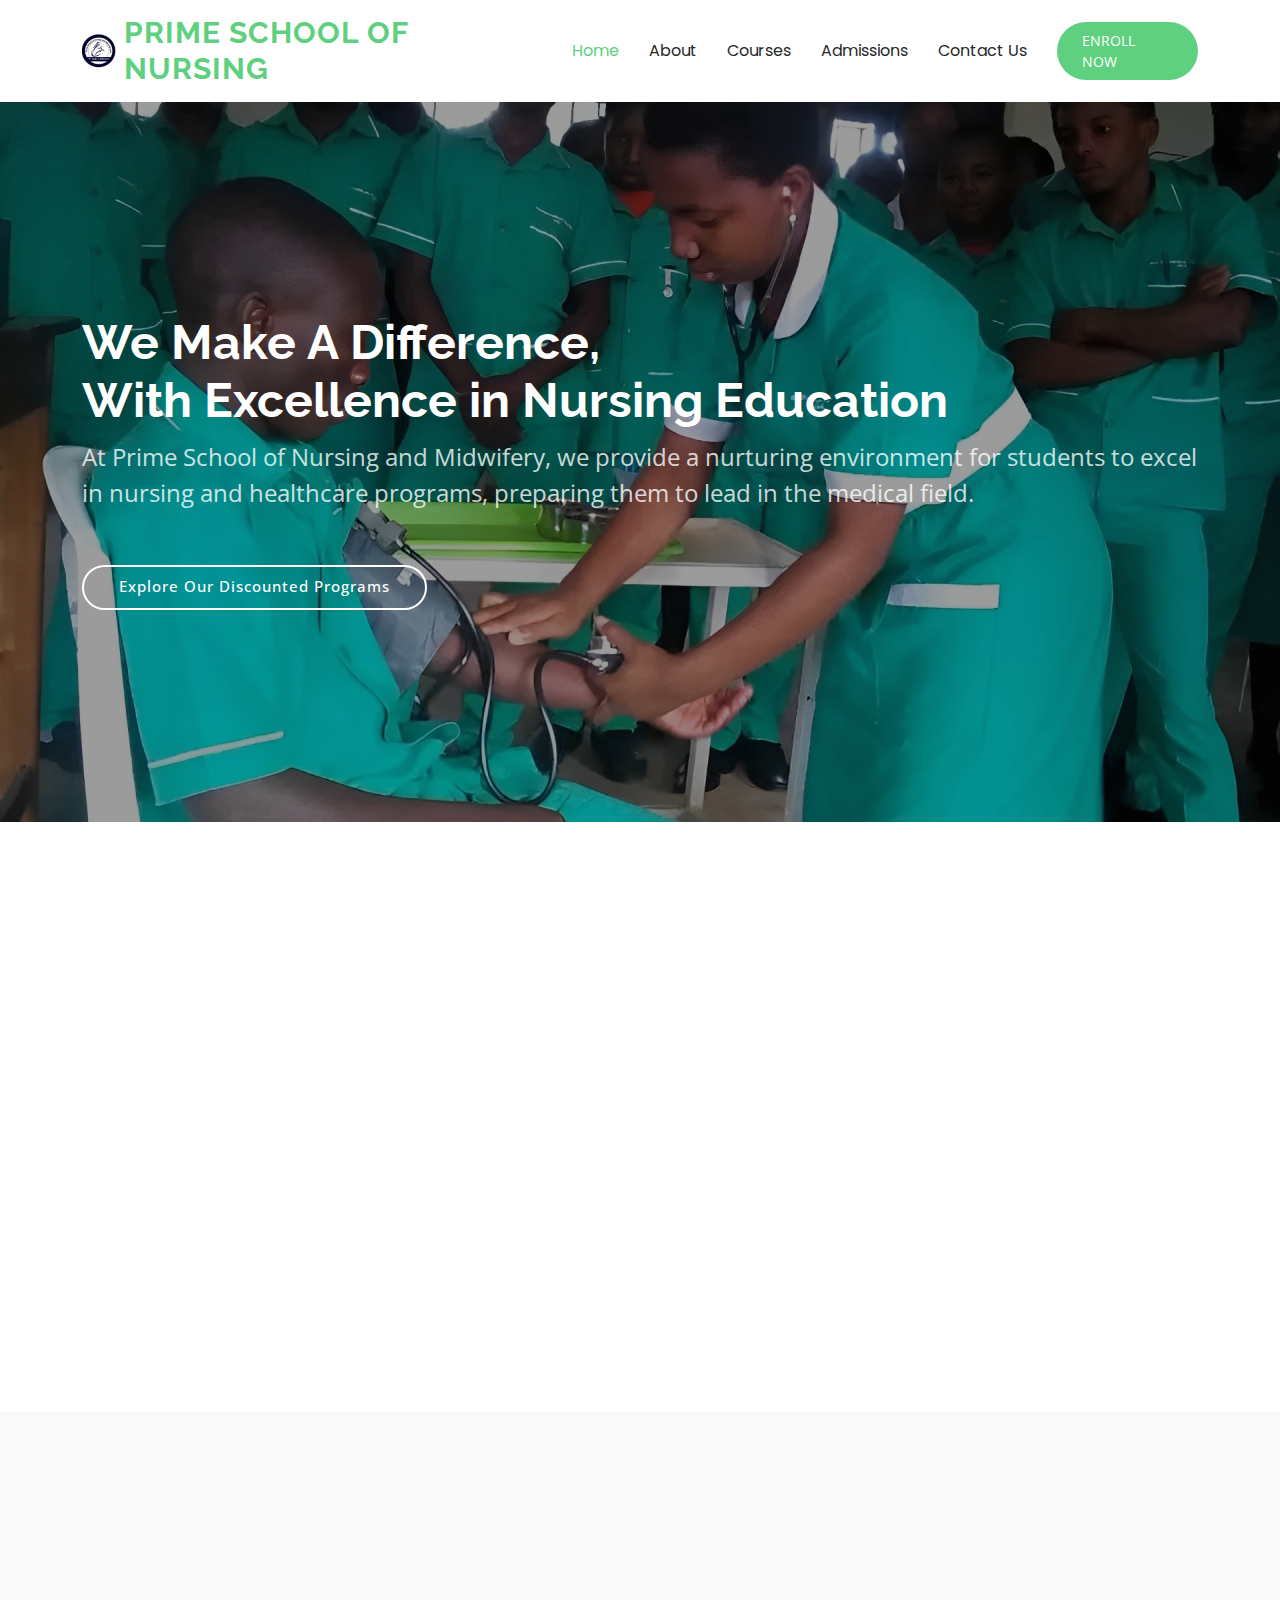
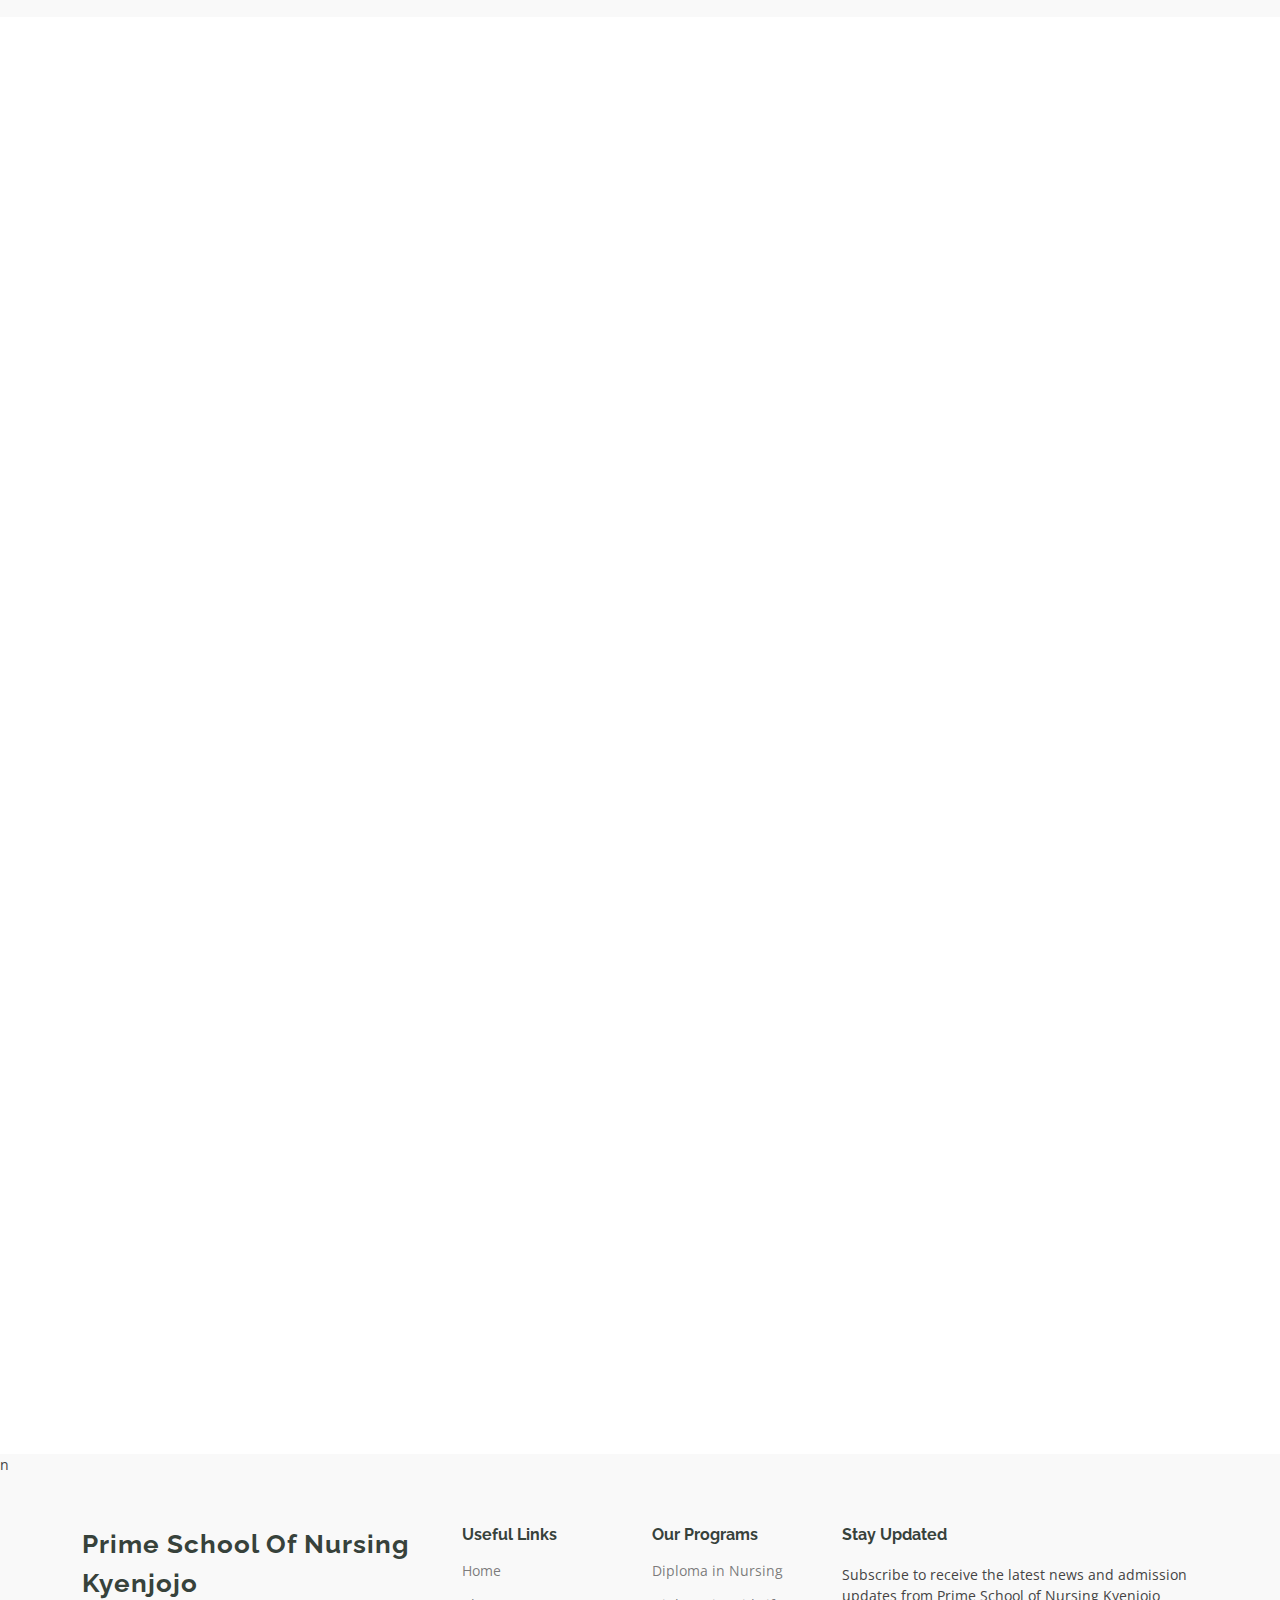
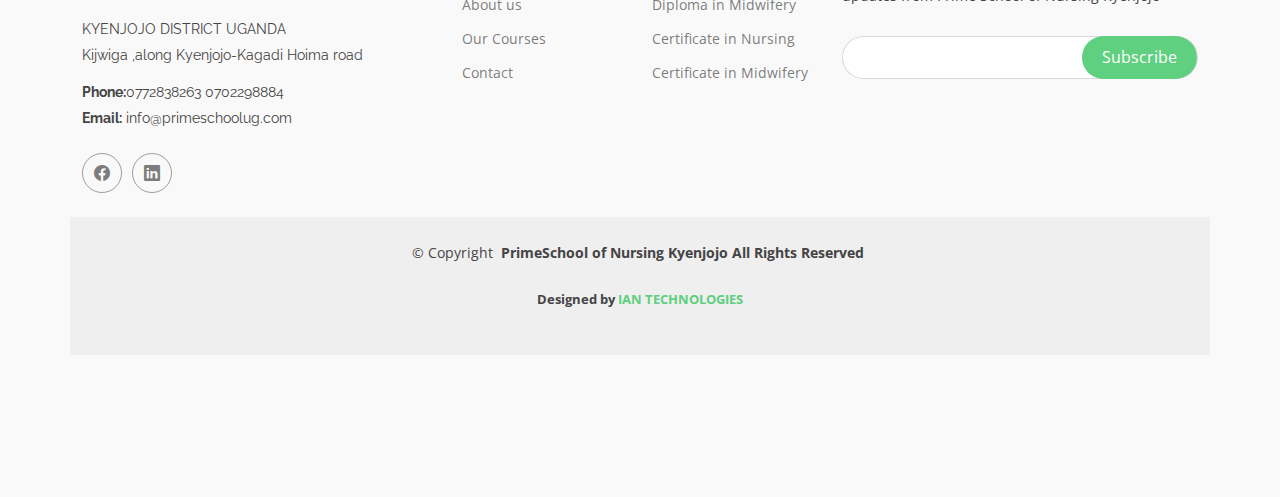
<file: docs/index.html>
<!DOCTYPE html>
<html lang="en">

<head>
  <meta charset="utf-8">
  <meta content="width=device-width, initial-scale=1.0" name="viewport">
  <title>Index - PRIME SCHOOL OF NURSING AND MIDWIFERY</title>

  <meta name="description" content="">
  
  <meta name="keywords" content="">

  <!-- Favicons -->
  <link href="assets/img/favicon.png" rel="icon">
  <link href="assets/img/apple-touch-icon.png" rel="apple-touch-icon">

  <!-- Fonts -->
  <link href="https://fonts.googleapis.com" rel="preconnect">
  <link href="https://fonts.gstatic.com" rel="preconnect" crossorigin>
  <link href="https://fonts.googleapis.com/css2?family=Open+Sans:ital,wght@0,300;0,400;0,500;0,600;0,700;0,800;1,300;1,400;1,500;1,600;1,700;1,800&family=Poppins:ital,wght@0,100;0,200;0,300;0,400;0,500;0,600;0,700;0,800;0,900;1,100;1,200;1,300;1,400;1,500;1,600;1,700;1,800;1,900&family=Raleway:ital,wght@0,100;0,200;0,300;0,400;0,500;0,600;0,700;0,800;0,900;1,100;1,200;1,300;1,400;1,500;1,600;1,700;1,800;1,900&display=swap" rel="stylesheet">

  <!-- Vendor CSS Files -->
  <link href="assets/vendor/bootstrap/css/bootstrap.min.css" rel="stylesheet">
  <link href="assets/vendor/bootstrap-icons/bootstrap-icons.css" rel="stylesheet">
  <link href="assets/vendor/aos/aos.css" rel="stylesheet">
  <link href="assets/vendor/glightbox/css/glightbox.min.css" rel="stylesheet">
  <link href="assets/vendor/swiper/swiper-bundle.min.css" rel="stylesheet">

  <!-- Main CSS File -->
  <link href="assets/css/main.css" rel="stylesheet">

  <!-- =======================================================
  * Template Name: Mentor
  * Template URL: https://bootstrapmade.com/mentor-free-education-bootstrap-theme/
  * Updated: Aug 07 2024 with Bootstrap v5.3.3
  * Author: BootstrapMade.com
  * License: https://bootstrapmade.com/license/
  ======================================================== -->
</head>

<body class="index-page">

  <header id="header" class="header d-flex align-items-center sticky-top">
    <div class="container-fluid container-xl d-flex align-items-center justify-content-between position-relative">


      <a href="index.html" class="logo d-flex align-items-center me-auto">
        <!-- Uncomment the line below if you also wish to use an image logo -->
        <img src="assets/img/final_enhanced_logo.png" alt=""> 
        <h1 class="sitename"> PRIME SCHOOL OF NURSING </h1>
      </a>

      <nav id="navmenu" class="navmenu">
        <ul>
          <li><a href="index.html" class="active"> Home <br></a></li>
          <li><a href="about.html"> About </a></li>
          <li><a href="courses.html"> Courses </a></li>
          <li><a href="admissions.html"> Admissions </a></li>
          <li><a href="contact.html"> Contact Us </a></li>
        </ul>
        <i class="mobile-nav-toggle d-xl-none bi bi-list"></i>
      </nav>

      <a class="btn-getstarted" href="courses.html"> ENROLL NOW </a>

    </div>
  </header>

  <main class="main">

    <!-- Hero Section -->
<section id="hero" class="hero section dark-background">

  <img src="assets/img/prime.jpg" alt="Prime School of Nursing" data-aos="fade-in">

  <div class="container">
    <h2 data-aos="fade-up" data-aos-delay="100">We Make A Difference,<br> With Excellence in Nursing Education</h2>
    <p data-aos="fade-up" data-aos-delay="200">At Prime School of Nursing and Midwifery, we provide a nurturing environment for students to excel in nursing and healthcare programs, preparing them to lead in the medical field.</p>
    <div class="d-flex mt-4" data-aos="fade-up" data-aos-delay="300">
      <a href="courses.html" class="btn-get-started"> Explore Our  Discounted Programs </a>
    </div>
  </div>

</section><!-- /Hero Section -->


    <!-- About Section -->
<section id="about" class="about section">

  <div class="container">

    <div class="row gy-4">

      <div class="col-lg-6 order-1 order-lg-2" data-aos="fade-up" data-aos-delay="100">
        <img src="assets/img/primeabout.jpg" class="img-fluid" alt="Prime School of Nursing Campus">
      </div>

      <div class="col-lg-6 order-2 order-lg-1 content" data-aos="fade-up" data-aos-delay="200">
        <h3> At Prime School Of Nursing We Offer; <p></p><b> Certificate In Nursing (2.5 yrs) </b><P></P> Certifiate In Midwifery (2.5yrs)</h3>
        <p class="fst-italic">
          Prime School of Nursing provides exceptional nursing education that empowers students to become healthcare leaders, equipped with the skills  needed to make a difference in the world.
        </p>
        <ul>
          <li><i class="bi bi-check-circle"></i> <span>High-quality nursing programs for aspiring healthcare professionals.</span></li>
          <li><i class="bi bi-check-circle"></i> <span>Comprehensive training focused on both theory and practical experience.</span></li>
          <li><i class="bi bi-check-circle"></i> <span>Experienced and committed staff to offer the best teaching.</span></li>
        </ul>
        <a href="about.html" class="read-more"><span>Learn More</span><i class="bi bi-arrow-right"></i></a>
      </div>

    </div>

  </div>

</section><!-- /About Section -->


    <!-- Counts Section -->
<section id="counts" class="section counts light-background">

  <div class="container" data-aos="fade-up" data-aos-delay="100">

    <div class="row gy-4">

      <div class="col-lg-3 col-md-6">
        <div class="stats-item text-center w-100 h-100">
          <span data-purecounter-start="0" data-purecounter-end="1200" data-purecounter-duration="1" class="purecounter"></span>
          <p> Students Enrolled </p>
        </div>
      </div><!-- End Stats Item -->

      <div class="col-lg-3 col-md-6">
        <div class="stats-item text-center w-100 h-100">
          <span data-purecounter-start="0" data-purecounter-end="4" data-purecounter-duration="1" class="purecounter"></span>
          <p>Programs Offered</p>
        </div>
      </div><!-- End Stats Item -->

      <div class="col-lg-3 col-md-6">
        <div class="stats-item text-center w-100 h-100">
          <span data-purecounter-start="0" data-purecounter-end="15" data-purecounter-duration="1" class="purecounter"></span>
          <p>Practicum Organized</p>
        </div>
      </div><!-- End Stats Item -->

      <div class="col-lg-3 col-md-6">
        <div class="stats-item text-center w-100 h-100">
          <span data-purecounter-start="0" data-purecounter-end="15" data-purecounter-duration="1" class="purecounter"></span>
          <p>STAFF</p>
        </div>
      </div><!-- End Stats Item -->

    </div>

  </div>

</section><!-- /Counts Section -->


    <!-- Why Us Section -->
<section id="why-us" class="section why-us">

  <div class="container">

    <div class="row gy-4">

      <div class="col-lg-4" data-aos="fade-up" data-aos-delay="100">
        <div class="why-box">
          <h3>Why Choose Prime School of Nursing?</h3>
          <p>
            Prime School of Nursing offers exceptional training programs for aspiring nurses. Our commitment to excellence is reflected in our innovative teaching methods, experienced faculty, and state-of-the-art facilities. We ensure our students receive the best education and practical experience to succeed in the nursing profession.
          </p>
          <div class="text-center">
            <a href="about.html" class="more-btn"><span>Learn More</span> <i class="bi bi-chevron-right"></i></a>
          </div>
        </div>
      </div><!-- End Why Box -->

      <div class="col-lg-8 d-flex align-items-stretch">
        <div class="row gy-4" data-aos="fade-up" data-aos-delay="200">

          <div class="col-xl-4">
            <div class="icon-box d-flex flex-column justify-content-center align-items-center">
              <i class="bi bi-clipboard-data"></i>
              <h4>Experienced Faculty</h4>
              <p>Our team of expert trainers brings years of practical experience, providing students with comprehensive knowledge and skills in nursing care.</p>
            </div>
          </div><!-- End Icon Box -->

          <div class="col-xl-4" data-aos="fade-up" data-aos-delay="300">
            <div class="icon-box d-flex flex-column justify-content-center align-items-center">
              <i class="bi bi-gem"></i>
              <h4>State-of-the-Art Facilities</h4>
              <p>We provide modern classrooms, laboratories, and clinical settings where students gain hands-on experience in real-world medical environments.</p>
            </div>
          </div><!-- End Icon Box -->

          <div class="col-xl-4" data-aos="fade-up" data-aos-delay="400">
            <div class="icon-box d-flex flex-column justify-content-center align-items-center">
              <i class="bi bi-inboxes"></i>
              <h4>Comprehensive Programs</h4>
              <p>We offer a wide range of nursing programs designed to cater to both beginner and advanced students, ensuring they receive a well-rounded education.</p>
            </div>
          </div><!-- End Icon Box -->

        </div>
      </div>

    </div>

  </div>

</section><!-- /Why Us Section -->


    

    <!-- Courses Section -->
<section id="courses" class="courses section">

  <!-- Section Title -->
  <div class="container section-title" data-aos="fade-up">
    <h2>Courses</h2>
    <p>Our Nursing Programs</p>
  </div><!-- End Section Title -->

  <div class="container">
    <div class="row">

      <!-- General Nursing Course -->
      <div class="col-lg-4 col-md-6 d-flex align-items-stretch" data-aos="zoom-in" data-aos-delay="100">
        <div class="course-item">
          <img src="assets/img/primenurse.jpg" class="img-fluid" alt="General Nursing">
          <div class="course-content">
            <div class="d-flex justify-content-between align-items-center mb-3">
              <p class="category">General Nursing</p>
              <p class="price">UGX 1,200,000</p>
            </div>
            <h3><a href="course-details.html">Certifiate In Nursing Training</a></h3>
            <p class="description">Learn essential nursing skills, patient care, and medical procedures in this hands-on program.</p>
            <div class="trainer d-flex justify-content-between align-items-center">
              <div class="trainer-profile d-flex align-items-center">
                
              </div>
              <div class="trainer-rank d-flex align-items-center">
                <i class="bi bi-person user-icon"></i>&nbsp;60
                &nbsp;&nbsp;
                <i class="bi bi-heart heart-icon"></i>&nbsp;85
              </div>
            </div>
          </div>
        </div>
      </div> <!-- End Course Item-->

      <!-- Midwifery Course -->
      <div class="col-lg-4 col-md-6 d-flex align-items-stretch mt-4 mt-md-0" data-aos="zoom-in" data-aos-delay="200">
        <div class="course-item">
          <img src="assets/img/primemidwifery.jpg" class="img-fluid" alt="Midwifery">
          <div class="course-content">
            <div class="d-flex justify-content-between align-items-center mb-3">
              <p class="category">Midwifery</p>
              <p class="price">UGX 1,500,000</p>
            </div>
            <h3><a href="course-details.html">Certifiate In Midwifery Training</a></h3>
            <p class="description">Gain expertise in maternal health, childbirth, and neonatal care with our skilled trainers.</p>
            <div class="trainer d-flex justify-content-between align-items-center">
              <div class="trainer-profile d-flex align-items-center">
                
                
              </div>
              <div class="trainer-rank d-flex align-items-center">
                <i class="bi bi-person user-icon"></i>&nbsp;45
                &nbsp;&nbsp;
                <i class="bi bi-heart heart-icon"></i>&nbsp;72
              </div>
            </div>
          </div>
        </div>
      </div> <!-- End Course Item-->

      <!-- Pharmacy & Dispensing Course -->
      <div class="col-lg-4 col-md-6 d-flex align-items-stretch mt-4 mt-lg-0" data-aos="zoom-in" data-aos-delay="300">
        <div class="course-item">
          <img src="assets/img/primec.jpg" class="img-fluid" alt="Pharmacy">
          <div class="course-content">
            <div class="d-flex justify-content-between align-items-center mb-3">
              <p class="category">Pharmacy & Dispensing</p>
              <p class="price">UGX 1,300,000</p>
            </div>
            <h3><a href="course-details.html">Pharmaceutical Science & Drug Administration</a></h3>
            <p class="description">Learn about drug composition, prescription handling, and medication safety protocols.</p>

              </div>
              <div class="trainer-rank d-flex align-items-center">
                <i class="bi bi-person user-icon"></i>&nbsp;30
                &nbsp;&nbsp;
                <i class="bi bi-heart heart-icon"></i>&nbsp;50
              </div>
            </div>
          </div>
        </div>
      </div> <!-- End Course Item-->

    </div>
  </div>

</section><!-- /Courses Section -->

 </main>
</div> <!-- Ensure this closes the previous section properly -->
<footer id="footer" class="footer position-relative light-background">n

  <footer id="footer" class="footer position-relative light-background">

    <div class="container footer-top">
      <div class="row gy-4">
        <div class="col-lg-4 col-md-6 footer-about">
          <a href="index.html" class="logo d-flex align-items-center">
            <span class="sitename">Prime School Of Nursing Kyenjojo</span>
          </a>
          <div class="footer-contact pt-3">
            <p>KYENJOJO DISTRICT UGANDA </p>
            <p>Kijwiga ,along Kyenjojo-Kagadi Hoima road</Obj></p>
            <p class="mt-3"><strong>Phone:</strong>0772838263 <span>0702298884</span></p>
            <p><strong>Email:</strong> <span>info@primeschoolug.com</span></p>
          </div>
          <div class="social-links d-flex mt-4">
            <a href=""><i class="bi bi-facebook"></i></a>
            <a href=""><i class="bi bi-linkedin"></i></a>
          </div>
        </div>

        <div class="col-lg-2 col-md-3 footer-links">
          <h4>Useful Links</h4>
          <ul>
            <li><a href="#">Home</a></li>
            <li><a href="#">About us</a></li>
            <li><a href="#">Our Courses</a></li>
            <li><a href="#">Contact</a></li>
            
          </ul>
        </div>

        <div class="col-lg-2 col-md-3 footer-links">
          <h4>Our Programs</h4>
          <ul>
            <li><a href="#">Diploma in Nursing</a></li>
            <li><a href="#">Diploma in Midwifery</a></li>
            <li><a href="#">Certificate in Nursing</a></li>
            <li><a href="#">Certificate in Midwifery</a></li>
          </ul>
        </div>

        <div class="col-lg-4 col-md-12 footer-newsletter">
          <h4>Stay Updated</h4>
          <p>Subscribe to receive the latest news and admission updates from Prime School of Nursing Kyenjojo</p>
          <form action="forms/newsletter.php" method="post" class="php-email-form">
            <div class="newsletter-form"><input type="email" name="email"><input type="submit" value="Subscribe"></div>
            <div class="loading">Loading</div>
            <div class="error-message"></div>
            <div class="sent-message">Your subscription request has been sent. Thank you!</div>
          </form>
        </div>

      </div>
    </div>

    <div class="container copyright text-center mt-4">
      <p>© <span>Copyright</span> <strong class="px-1 sitename">PrimeSchool of Nursing Kyenjojo   <span>All Rights Reserved</span></p>
      <div class="credits">
        <!-- All the links in the footer should remain intact. -->
        <!-- You can delete the links only if you've purchased the pro version. -->
        <!-- Licensing information: https://bootstrapmade.com/license/ -->
        <!-- Purchase the pro version with working PHP/AJAX contact form: [buy-url] -->
        Designed by <a href="#">IAN TECHNOLOGIES</a>
      </div>
    </div>

  </footer>

  <!-- Scroll Top -->
  <a href="#" id="scroll-top" class="scroll-top d-flex align-items-center justify-content-center"><i class="bi bi-arrow-up-short"></i></a>

  <!-- Preloader -->
  <div id="preloader"></div>

  <!-- Vendor JS Files -->
  <script src="assets/vendor/bootstrap/js/bootstrap.bundle.min.js"></script>
  <script src="assets/vendor/php-email-form/validate.js"></script>
  <script src="assets/vendor/aos/aos.js"></script>
  <script src="assets/vendor/glightbox/js/glightbox.min.js"></script>
  <script src="assets/vendor/purecounter/purecounter_vanilla.js"></script>
  <script src="assets/vendor/swiper/swiper-bundle.min.js"></script>

  <!-- Main JS File -->
  <script src="assets/js/main.js"></script>

</body>

</html>
</file>
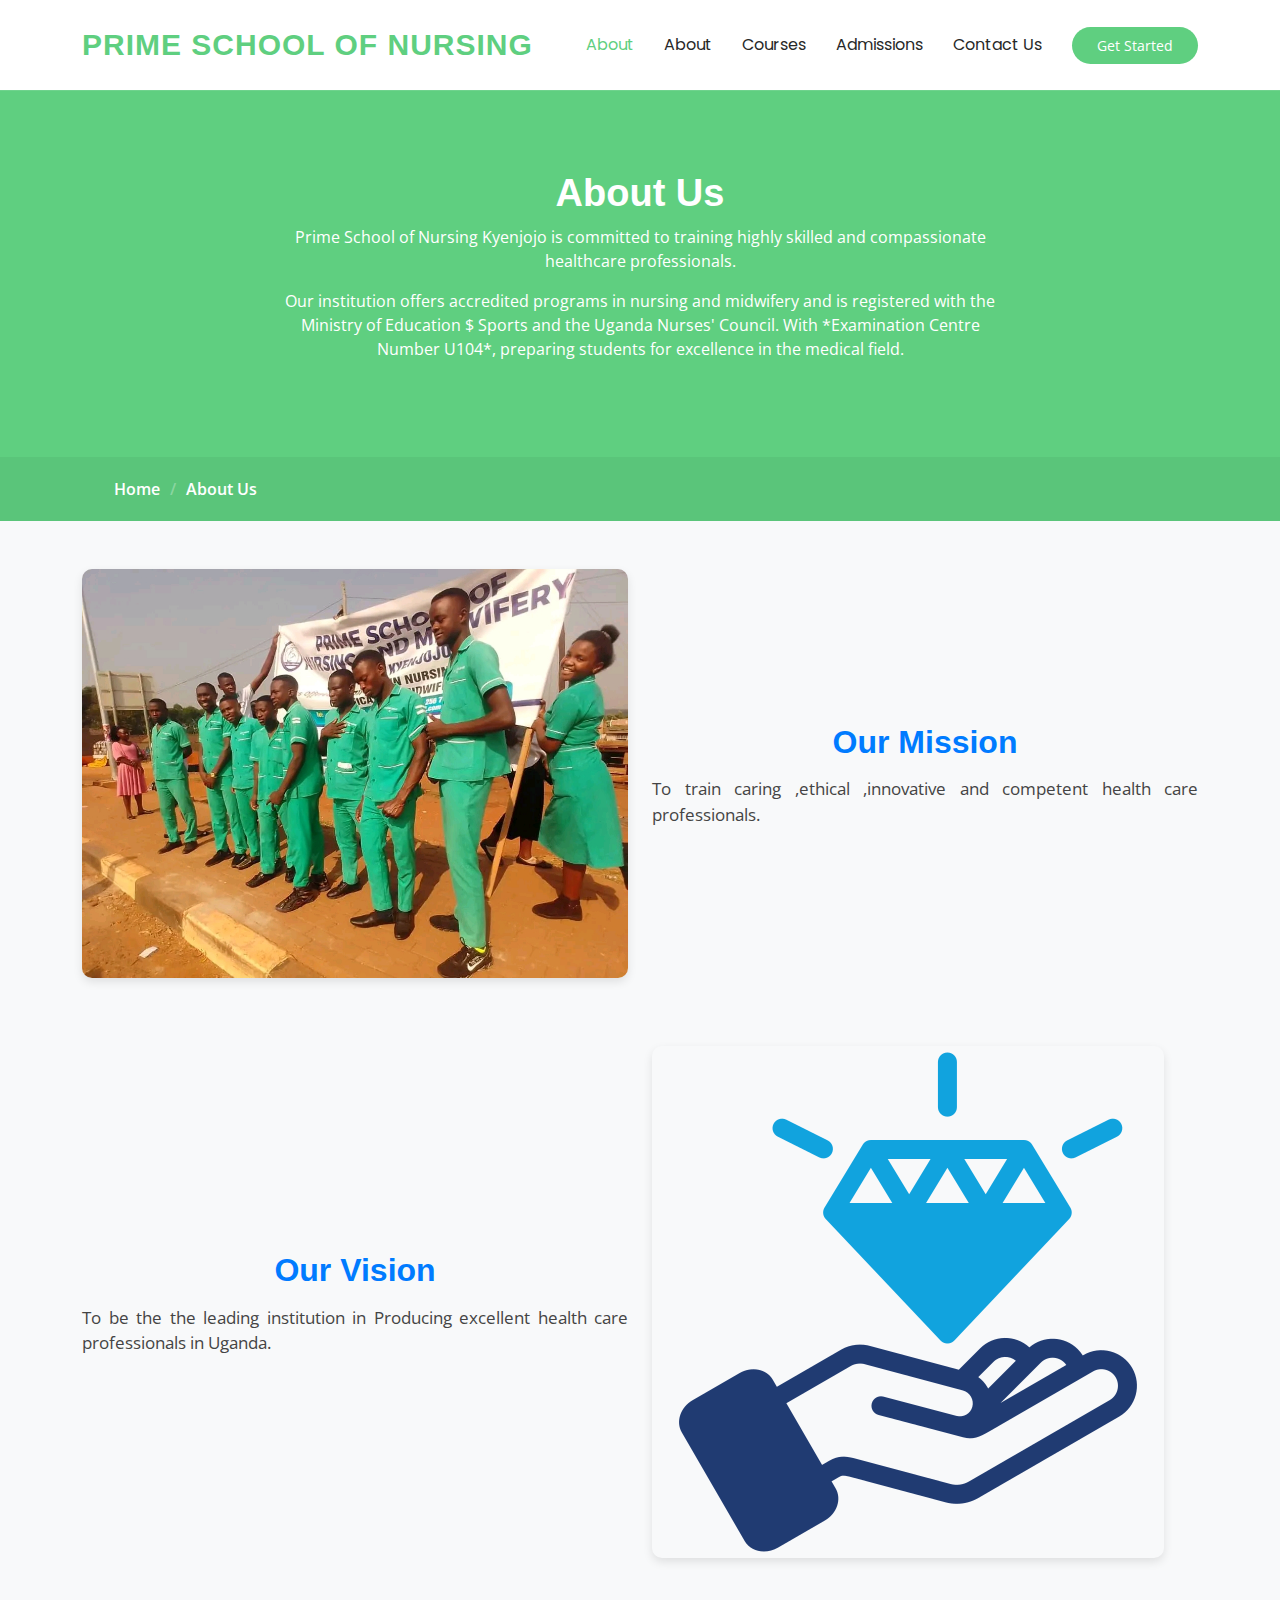
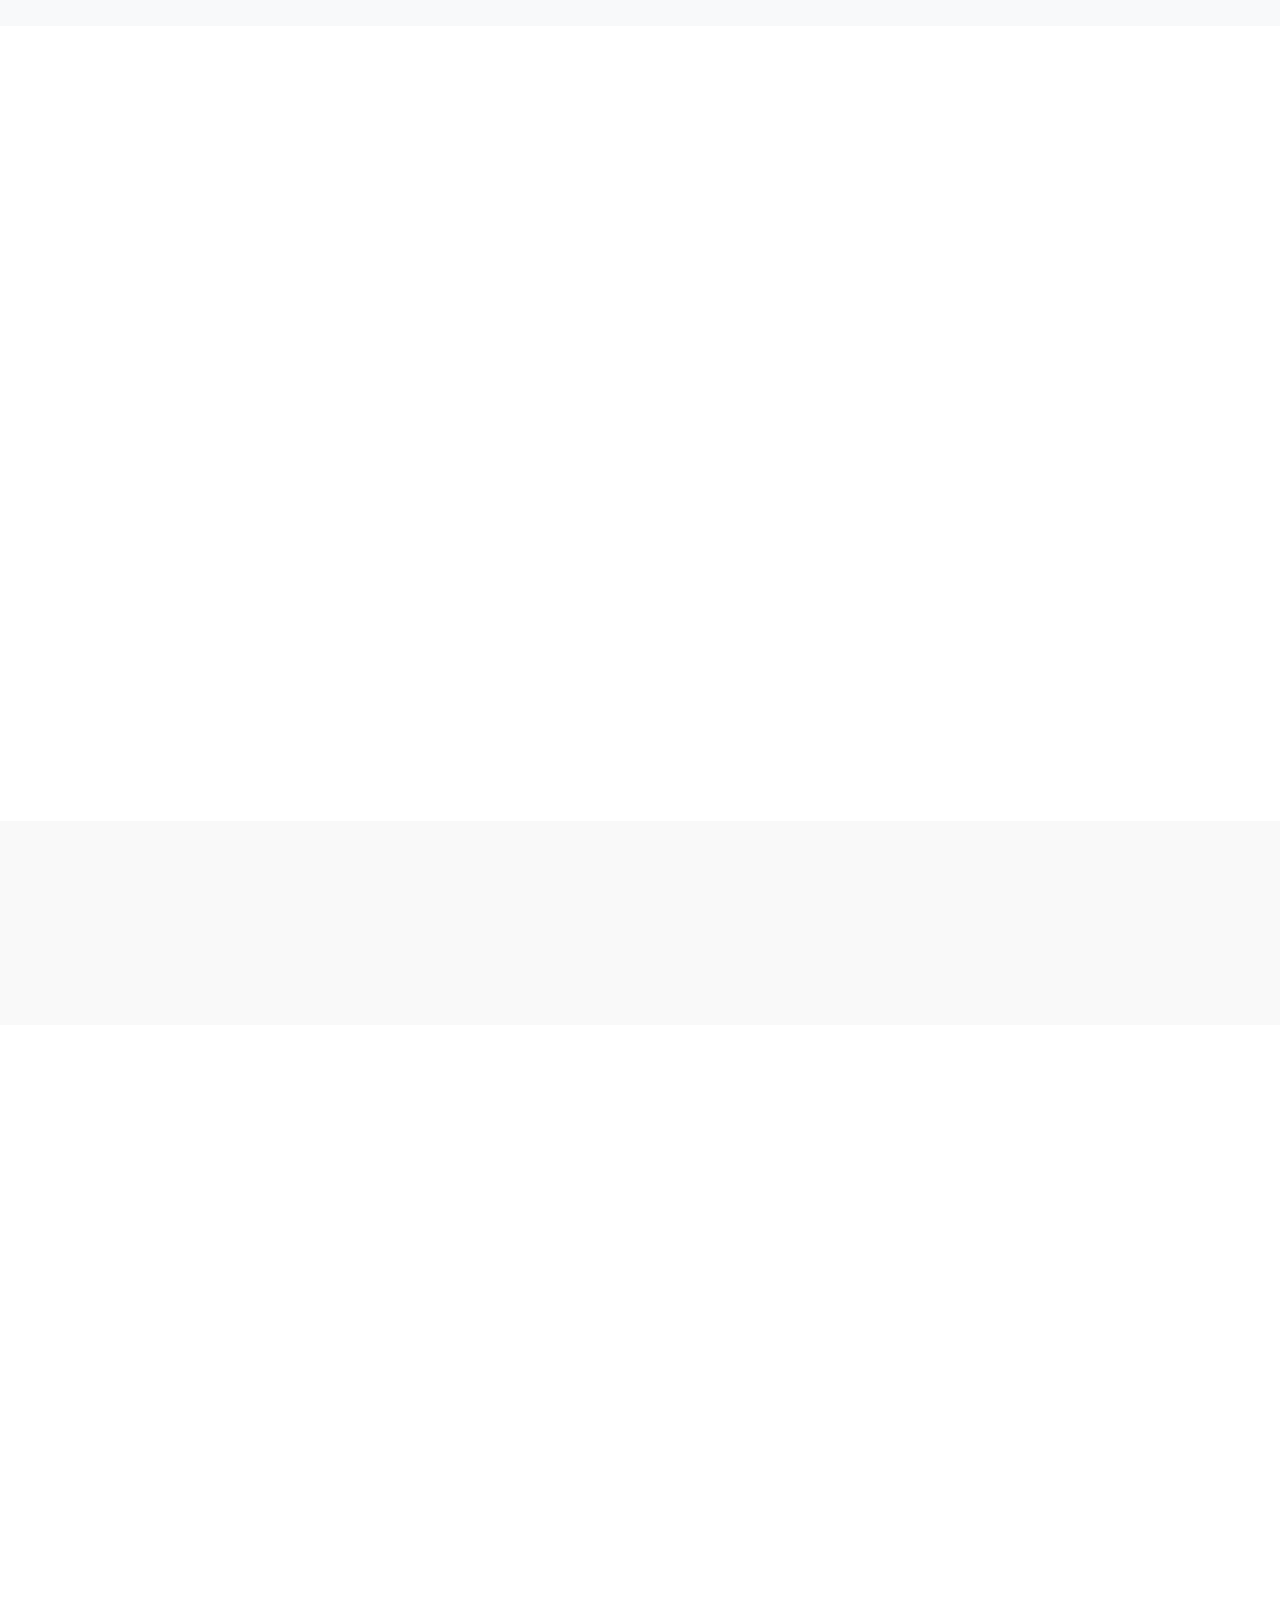
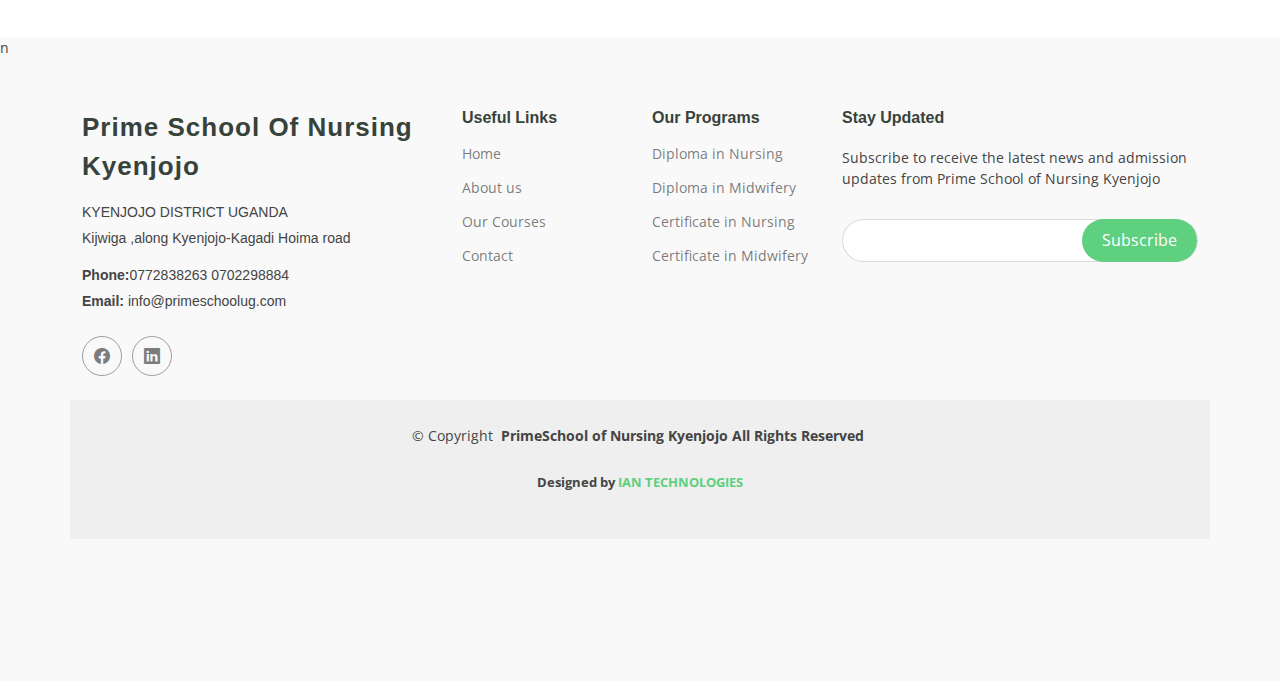
<file: docs/about.html>
<!DOCTYPE html>
<html lang="en">

<head>
  <meta charset="utf-8">
  <meta content="width=device-width, initial-scale=1.0" name="viewport">
  <title>About - Prime School of Nursing Kyenjojo</title>
  <meta name="description" content="Prime School of Nursing Kyenjojo is dedicated to training competent healthcare professionals.">
  <meta name="keywords" content="nursing school, medical training, healthcare education, Kyenjojo, Uganda">

  <!-- Favicons -->
  <link href="assets/img/favicon.png" rel="icon">
  <link href="assets/img/apple-touch-icon.png" rel="apple-touch-icon">

  <!-- Fonts -->
  <link href="https://fonts.googleapis.com" rel="preconnect">
  <link href="https://fonts.gstatic.com" rel="preconnect" crossorigin>
  <link href="https://fonts.googleapis.com/css2?family=Open+Sans:wght@300;400;600;700&family=Poppins:wght@200;300;400;500;600;700&display=swap" rel="stylesheet">

  <!-- Vendor CSS Files -->
  <link href="assets/vendor/bootstrap/css/bootstrap.min.css" rel="stylesheet">
  <link href="assets/vendor/bootstrap-icons/bootstrap-icons.css" rel="stylesheet">
  <link href="assets/vendor/aos/aos.css" rel="stylesheet">
  <link href="assets/vendor/glightbox/css/glightbox.min.css" rel="stylesheet">
  <link href="assets/vendor/swiper/swiper-bundle.min.css" rel="stylesheet">

  <!-- Main CSS File -->
  <link href="assets/css/main.css" rel="stylesheet">

  <style>
    /* Custom Styling */
    .mission-vision {
      background-color: #f8f9fa;
      padding: 60px 0;
    }

    .mission-vision h2 {
      color: #007bff;
      font-weight: 600;
      text-align: center;
      margin-bottom: 15px;
    }

    .mission-vision p {
      font-size: 17px;
      text-align: justify;
      color: #444;
    }

    .mission-vision .img-fluid {
      border-radius: 10px;
      box-shadow: 0px 4px 10px rgba(0, 0, 0, 0.1);
      margin-bottom: 20px;
    }
  </style>
</head>

<body class="about-page">

  <header id="header" class="header d-flex align-items-center sticky-top">
    <div class="container-fluid container-xl position-relative d-flex align-items-center">

      <a href="index.html" class="logo d-flex align-items-center me-auto">
        <h1 class="sitename">Prime School of Nursing</h1>
      </a>

      <nav id="navmenu" class="navmenu">
        <ul>
          <li><a href="index.html" class="active"> About <br></a></li>
          <li><a href="about.html"> About </a></li>
          <li><a href="courses.html"> Courses </a></li>
          <li><a href="admissions.html"> Admissions </a></li>
          <li><a href="contact.html"> Contact Us </a></li>
        </ul>
        <i class="mobile-nav-toggle d-xl-none bi bi-list"></i>
      </nav>

      <a class="btn-getstarted" href="admissions.html">Get Started</a>

    </div>
  </header>

  <main class="main">

    <!-- Page Title -->
    <div class="page-title" data-aos="fade">
      <div class="heading">
        <div class="container">
          <div class="row d-flex justify-content-center text-center">
            <div class="col-lg-8">
              <h1>About Us</h1>
              <p class="mb-0">Prime School of Nursing Kyenjojo is committed to training highly skilled and compassionate healthcare professionals.<p></p> Our institution offers accredited programs in nursing and midwifery and is registered with the Ministry of Education $ Sports and the Uganda Nurses' Council. With *Examination Centre Number U104*, preparing students for excellence in the medical field.</p>
            </div>
          </div>
        </div>
      </div>
      <nav class="breadcrumbs">
        <div class="container">
          <ol>
            <li><a href="index.html">Home</a></li>
            <li class="current">About Us</li>
          </ol>
        </div>
      </nav>
    </div><!-- End Page Title -->

    <!-- Mission & Vision Section -->
    <section id="mission-vision" class="mission-vision section-bg py-5">
      <div class="container" data-aos="fade-up">
        <div class="row align-items-center">
          <!-- Mission -->
          <div class="col-lg-6">
            <img src="assets/img/PRIME PHOTO3.jpg" alt="Mission Image" class="img-fluid">
          </div>
          <div class="col-lg-6">
            <h2>Our Mission</h2>
            <p>To train caring ,ethical ,innovative and competent health care professionals.</p>
          </div>
        </div>

        <div class="row align-items-center mt-5">
          <!-- Vision -->
          <div class="col-lg-6 order-lg-2">
            <img src="assets/img/value.png" alt="Vision Image" class="img-fluid">
          </div>
          <div class="col-lg-6 order-lg-1">
            <h2>Our Vision</h2>
            <p>To be the the leading institution in Producing excellent health care professionals in Uganda.</p>
          </div>
        </div>
      </div>
    </section><!-- End Mission & Vision Section -->

     <!-- Objectives Section -->
     <section id="objectives" class="objectives py-5">
      <div class="container" data-aos="fade-up">
        <div class="row">
          <div class="col-lg-12 text-center">
            <h2>Our Objectives</h2>
          </div>
          <div class="col-lg-8 mx-auto">
            <ul>
              <li><i class="bi bi-check-circle-fill"></i> To give the people of Kyenjojo and the surrounding districts an opportunity of quality,accessible ,affordable nursing and midwifery training programs.</li>
              <li><i class="bi bi-check-circle-fill"></i> To create employment opportunities to the surrounding community members.</li>
              <li><i class="bi bi-check-circle-fill"></i> To provide community health care programs (Community diagnosis and implementation).</li>
              <li><i class="bi bi-check-circle-fill"></i> To support the hospital staff to provide nursing care to patients and clients.</li>
              <li><i class="bi bi-check-circle-fill"></i> To boost income levels to the stake holders.</li>
            </ul>
          </div>
        </div>
      </div>
    </section><!-- End Objectives Section -->

  </main>

  <!-- Scripts -->
  <script src="assets/vendor/bootstrap/js/bootstrap.bundle.min.js"></script>
  <script src="assets/vendor/aos/aos.js"></script>
  <script src="assets/vendor/glightbox/js/glightbox.min.js"></script>
  <script src="assets/vendor/swiper/swiper-bundle.min.js"></script>
  <script src="assets/js/main.js"></script>

</body>
</html>


   <!-- About Us Section -->
<section id="about-us" class="section about-us">
  <div class="container">
    <div class="row gy-4">

      <!-- Image -->
      <div class="col-lg-6 order-1 order-lg-2" data-aos="fade-up" data-aos-delay="100">
        <img src="assets/img/PRIME PHOTO1.jpg" class="img-fluid" alt="About Prime School of Nursing">
      </div>

      <!-- Content -->
      <div class="col-lg-6 order-2 order-lg-1 content" data-aos="fade-up" data-aos-delay="200">
        <h3>About Prime School of Nursing Kyenjojo</h3>
        <p class="fst-italic">
          Prime School of Nursing Kyenjojo is dedicated to providing high-quality education and training for future healthcare professionals. We focus on equipping students with practical skills, ethical values, and knowledge to excel in the medical field.
        </p>
        <ul>
          <li><i class="bi bi-check-circle"></i> <span>Accredited nursing and midwifery programs designed for excellence.</span></li>
          <li><i class="bi bi-check-circle"></i> <span>State-of-the-art facilities and hands-on clinical training.</span></li>
          <li><i class="bi bi-check-circle"></i> <span>Experienced faculty dedicated to student success and mentorship.</span></li>
          <li><i class="bi bi-check-circle"></i> <span>Strong emphasis on research, leadership, and community service.</span></li>
        </ul>
      </div>

    </div>
  </div>
</section>
<!-- End About Us Section -->


    <!-- Counts Section -->
    <section id="counts" class="section counts light-background">

      <div class="container" data-aos="fade-up" data-aos-delay="100">

        <div class="row gy-4">

          <div class="col-lg-3 col-md-6">
            <div class="stats-item text-center w-100 h-100">
              <span data-purecounter-start="0" data-purecounter-end="1232" data-purecounter-duration="1" class="purecounter"></span>
              <p>Students</p>
            </div>
          </div><!-- End Stats Item -->

          <div class="col-lg-3 col-md-6">
            <div class="stats-item text-center w-100 h-100">
              <span data-purecounter-start="0" data-purecounter-end="4" data-purecounter-duration="1" class="purecounter"></span>
              <p>Courses Offered</p>
            </div>
          </div><!-- End Stats Item -->

          <div class="col-lg-3 col-md-6">
            <div class="stats-item text-center w-100 h-100">
              <span data-purecounter-start="0" data-purecounter-end="25" data-purecounter-duration="1" class="purecounter"></span>
              <p>Events</p>
            </div>
          </div><!-- End Stats Item -->

          <div class="col-lg-3 col-md-6">
            <div class="stats-item text-center w-100 h-100">
              <span data-purecounter-start="0" data-purecounter-end="15" data-purecounter-duration="1" class="purecounter"></span>
              <p>STAFF</p>
            </div>
          </div><!-- End Stats Item -->

        </div>

      </div>

    </section><!-- /Counts Section -->

    <!-- Testimonials Section -->
<section id="testimonials" class="testimonials section">

  <!-- Section Title -->
  <div class="container section-title" data-aos="fade-up">
    <h2>Testimonials</h2>
    <p>What our students say</p>
  </div><!-- End Section Title -->

  <div class="container" data-aos="fade-up" data-aos-delay="100">

    <div class="swiper init-swiper">
      <script type="application/json" class="swiper-config">
        {
          "loop": true,
          "speed": 600,
          "autoplay": {
            "delay": 5000
          },
          "slidesPerView": "auto",
          "pagination": {
            "el": ".swiper-pagination",
            "type": "bullets",
            "clickable": true
          },
          "breakpoints": {
            "320": {
              "slidesPerView": 1,
              "spaceBetween": 40
            },
            "1200": {
              "slidesPerView": 2,
              "spaceBetween": 20
            }
          }
        }
      </script>

      <div class="swiper-wrapper">

        <!-- Testimonial 1 -->
        <div class="swiper-slide">
          <div class="testimonial-wrap">
            <div class="testimonial-item">
              <img src="assets/img/ASPS6062.JPG" class="testimonial-img" alt="Student Testimonial">
              <h3>Masika Merabo</h3>
              <h4>Nursing Student</h4>
              <div class="stars">
                <i class="bi bi-star-fill"></i><i class="bi bi-star-fill"></i><i class="bi bi-star-fill"></i><i class="bi bi-star-fill"></i><i class="bi bi-star-fill"></i>
              </div>
              <p>
                <i class="bi bi-quote quote-icon-left"></i>
                <span>Prime School of Nursing has given me the best hands-on training. The faculty is very supportive, and the practical sessions prepare us for real-life medical scenarios.</span>
                <i class="bi bi-quote quote-icon-right"></i>
              </p>
            </div>
          </div>
        </div><!-- End testimonial item -->

        <!-- Testimonial 2 -->
        <div class="swiper-slide">
          <div class="testimonial-wrap">
            <div class="testimonial-item">
              <img src="assets/img/testimonials/testimonials-2.jpg" class="testimonial-img" alt="Student Testimonial">
              <h3>MUHINDO ZULFA</h3>
              <h4>Graduate Nurse</h4>
              <div class="stars">
                <i class="bi bi-star-fill"></i><i class="bi bi-star-fill"></i><i class="bi bi-star-fill"></i><i class="bi bi-star-fill"></i><i class="bi bi-star-fill"></i>
              </div>
              <p>
                <i class="bi bi-quote quote-icon-left"></i>
                <span>The learning environment at Prime School of Nursing is excellent. The clinical practice was intense but rewarding, making me a confident nurse ready for the field.</span>
                <i class="bi bi-quote quote-icon-right"></i>
              </p>
            </div>
          </div>
        </div><!-- End testimonial item -->

      </div>

      <div class="swiper-pagination"></div>`j

    </div>

  </div>

</section><!-- /Testimonials Section -->


  </main>

</div> <!-- Ensure this closes the previous section properly -->
<footer id="footer" class="footer position-relative light-background">n

  <footer id="footer" class="footer position-relative light-background">

    <div class="container footer-top">
      <div class="row gy-4">
        <div class="col-lg-4 col-md-6 footer-about">
          <a href="index.html" class="logo d-flex align-items-center">
            <span class="sitename">Prime School Of Nursing Kyenjojo</span>
          </a>
          <div class="footer-contact pt-3">
            <p>KYENJOJO DISTRICT UGANDA </p>
            <p>Kijwiga ,along Kyenjojo-Kagadi Hoima road</Obj></p>
            <p class="mt-3"><strong>Phone:</strong>0772838263 <span>0702298884</span></p>
            <p><strong>Email:</strong> <span>info@primeschoolug.com</span></p>
          </div>
          <div class="social-links d-flex mt-4">
            <a href=""><i class="bi bi-facebook"></i></a>
            <a href=""><i class="bi bi-linkedin"></i></a>
          </div>
        </div>

        <div class="col-lg-2 col-md-3 footer-links">
          <h4>Useful Links</h4>
          <ul>
            <li><a href="#">Home</a></li>
            <li><a href="#">About us</a></li>
            <li><a href="#">Our Courses</a></li>
            <li><a href="#">Contact</a></li>
            
          </ul>
        </div>

        <div class="col-lg-2 col-md-3 footer-links">
          <h4>Our Programs</h4>
          <ul>
            <li><a href="#">Diploma in Nursing</a></li>
            <li><a href="#">Diploma in Midwifery</a></li>
            <li><a href="#">Certificate in Nursing</a></li>
            <li><a href="#">Certificate in Midwifery</a></li>
          </ul>
        </div>

        <div class="col-lg-4 col-md-12 footer-newsletter">
          <h4>Stay Updated</h4>
          <p>Subscribe to receive the latest news and admission updates from Prime School of Nursing Kyenjojo</p>
          <form action="forms/newsletter.php" method="post" class="php-email-form">
            <div class="newsletter-form"><input type="email" name="email"><input type="submit" value="Subscribe"></div>
            <div class="loading">Loading</div>
            <div class="error-message"></div>
            <div class="sent-message">Your subscription request has been sent. Thank you!</div>
          </form>
        </div>

      </div>
    </div>

    <div class="container copyright text-center mt-4">
      <p>© <span>Copyright</span> <strong class="px-1 sitename">PrimeSchool of Nursing Kyenjojo   <span>All Rights Reserved</span></p>
      <div class="credits">
        <!-- All the links in the footer should remain intact. -->
        <!-- You can delete the links only if you've purchased the pro version. -->
        <!-- Licensing information: https://bootstrapmade.com/license/ -->
        <!-- Purchase the pro version with working PHP/AJAX contact form: [buy-url] -->
        Designed by <a href="#">IAN TECHNOLOGIES</a>
      </div>
    </div>

  </footer>

  <!-- Scroll Top -->
  <a href="#" id="scroll-top" class="scroll-top d-flex align-items-center justify-content-center"><i class="bi bi-arrow-up-short"></i></a>

  <!-- Preloader -->
  <div id="preloader"></div>

  <!-- Vendor JS Files -->
  <script src="assets/vendor/bootstrap/js/bootstrap.bundle.min.js"></script>
  <script src="assets/vendor/php-email-form/validate.js"></script>
  <script src="assets/vendor/aos/aos.js"></script>
  <script src="assets/vendor/glightbox/js/glightbox.min.js"></script>
  <script src="assets/vendor/purecounter/purecounter_vanilla.js"></script>
  <script src="assets/vendor/swiper/swiper-bundle.min.js"></script>

  <!-- Main JS File -->
  <script src="assets/js/main.js"></script>

</body>

</html>
</file>
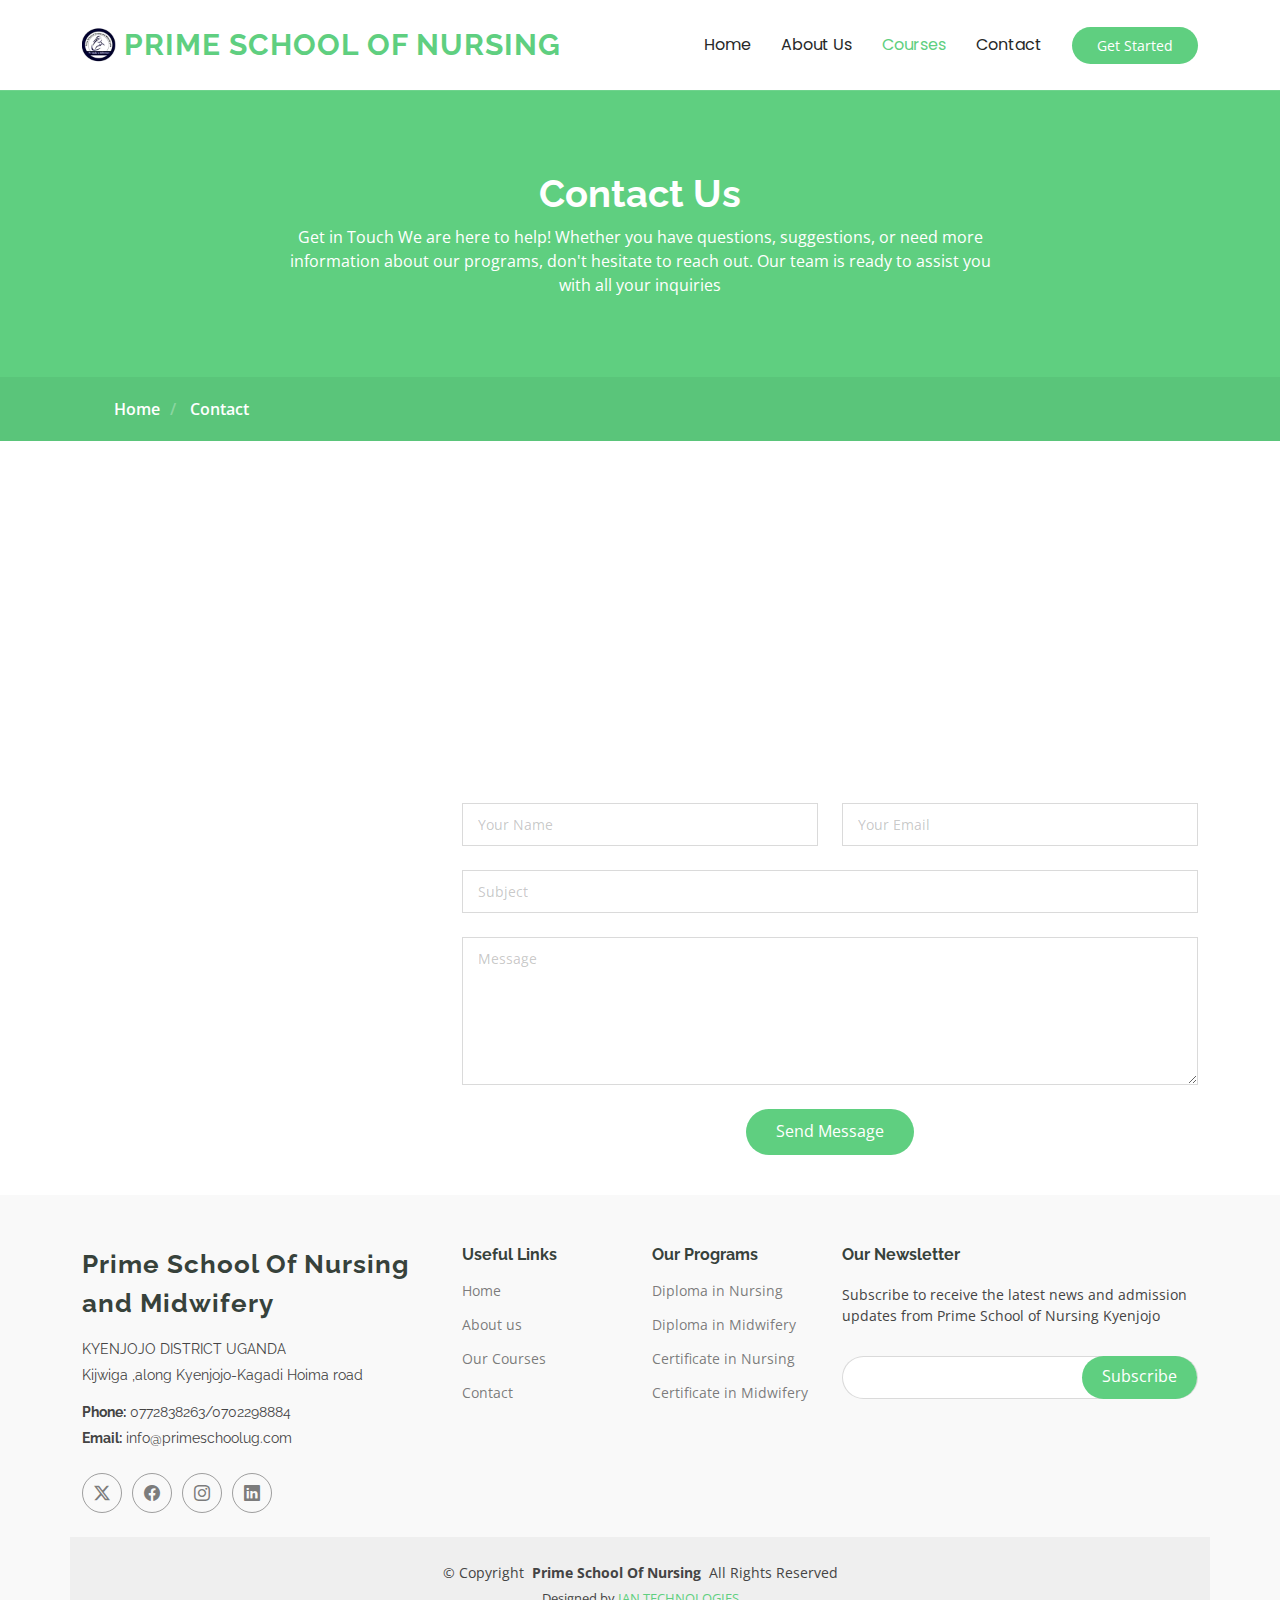
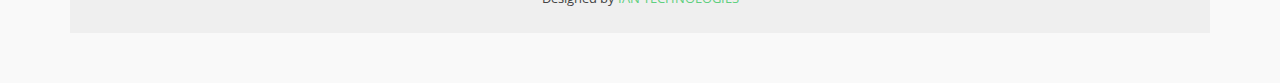
<file: docs/contact.html>
<!DOCTYPE html>
<html lang="en">

<head>
  <meta charset="utf-8">
  <meta content="width=device-width, initial-scale=1.0" name="viewport">
  <title>Contact - PRIME SCHOOL OF NURSING AND MIDWIFERY</title>
  <meta name="description" content="">
  <meta name="keywords" content="">

  <!-- Favicons -->
  <link href="assets/img/favicon.png" rel="icon">
  <link href="assets/img/apple-touch-icon.png" rel="apple-touch-icon">

  <!-- Fonts -->
  <link href="https://fonts.googleapis.com" rel="preconnect">
  <link href="https://fonts.gstatic.com" rel="preconnect" crossorigin>
  <link href="https://fonts.googleapis.com/css2?family=Open+Sans:ital,wght@0,300;0,400;0,500;0,600;0,700;0,800;1,300;1,400;1,500;1,600;1,700;1,800&family=Poppins:ital,wght@0,100;0,200;0,300;0,400;0,500;0,600;0,700;0,800;0,900;1,100;1,200;1,300;1,400;1,500;1,600;1,700;1,800;1,900&family=Raleway:ital,wght@0,100;0,200;0,300;0,400;0,500;0,600;0,700;0,800;0,900;1,100;1,200;1,300;1,400;1,500;1,600;1,700;1,800;1,900&display=swap" rel="stylesheet">

  <!-- Vendor CSS Files -->
  <link href="assets/vendor/bootstrap/css/bootstrap.min.css" rel="stylesheet">
  <link href="assets/vendor/bootstrap-icons/bootstrap-icons.css" rel="stylesheet">
  <link href="assets/vendor/aos/aos.css" rel="stylesheet">
  <link href="assets/vendor/glightbox/css/glightbox.min.css" rel="stylesheet">
  <link href="assets/vendor/swiper/swiper-bundle.min.css" rel="stylesheet">

  <!-- Main CSS File -->
  <link href="assets/css/main.css" rel="stylesheet">

  <!-- =======================================================
  * Template Name: Mentor
  * Template URL: https://bootstrapmade.com/mentor-free-education-bootstrap-theme/
  * Updated: Aug 07 2024 with Bootstrap v5.3.3
  * Author: BootstrapMade.com
  * License: https://bootstrapmade.com/license/
  ======================================================== -->
</head>

<body class="contact-page">

  <header id="header" class="header d-flex align-items-center sticky-top">
    <div class="container-fluid container-xl position-relative d-flex align-items-center">

      <a href="index.html" class="logo d-flex align-items-center me-auto">
        <!-- Uncomment the line below if you also wish to use an image logo -->
        <img src="assets/img/final_enhanced_logo.png" alt=""> 
        <h1 class="sitename">PRIME SCHOOL OF NURSING</h1>
      </a>

      <nav id="navmenu" class="navmenu">
        <ul>
          <li><a href="index.html">Home</a></li>
          <li><a href="about.html">About Us</a></li>
          <li><a href="courses.html" class="active">Courses</a></li>
          <li><a href="contact.html">Contact</a></li>
            </ul>
          
        <i class="mobile-nav-toggle d-xl-none bi bi-list"></i>
      </nav>

      <a class="btn-getstarted" href="courses.html">Get Started</a>

    </div>
  </header>

  <main class="main">

    <!-- Page Title -->
    <div class="page-title" data-aos="fade">
      <div class="heading">
        <div class="container">
          <div class="row d-flex justify-content-center text-center">
            <div class="col-lg-8">
              <h1>Contact Us</h1>
              <p class="mb-0">Get in Touch
                We are here to help! Whether you have questions, suggestions, or need more information about our programs, don't hesitate to reach out. Our team is ready to assist you with all your inquiries</p>
            </div>
          </div>
        </div>
      </div>
      <nav class="breadcrumbs">
        <div class="container">
          <ol>
            <li><a href="index.html"> Home </a></li>
            <li class="current"> Contact </li>
          </ol>
        </div>
      </nav>
    </div><!-- End Page Title -->

    <!-- Contact Section -->
    <section id="contact" class="contact section">

      <div class="mb-5" data-aos="fade-up" data-aos-delay="200">
        <iframe style="border:0; width: 100%; height: 300px;" src="https://www.google.com/maps/embed?pb=!1m18!1m12!1m3!1d3989.2321649237765!2d30.848782809337283!3d0.9821385990042659!2m3!1f0!2f0!3f0!3m2!1i1024!2i768!4f13.1!3m3!1m2!1s0x17638182bf4c6319%3A0x3b634518c96e9fb8!2sKyenjojo%20-%20Hoima%20Rd%2C%20Kyangamwoyo!5e0!3m2!1sen!2sug!4v1742517333113!5m2!1sen!2sug" width="600" height="450" style="border:0;" allowfullscreen="" loading="lazy" referrerpolicy="no-referrer-when-downgrade"></iframe></iframe>
      </div><!-- End Google Maps -->

      <div class="container" data-aos="fade-up" data-aos-delay="100">

        <div class="row gy-4">

          <div class="col-lg-4">
            <div class="info-item d-flex" data-aos="fade-up" data-aos-delay="300">
              <i class="bi bi-geo-alt flex-shrink-0"></i>
              <div>
                <h3> Address </h3>
                <p>Kijwiga ,along Kyenjojo-Kagadi Hoima road KYENJOJO</p>
              </div>
            </div><!-- End Info Item -->

            <div class="info-item d-flex" data-aos="fade-up" data-aos-delay="400">
              <i class="bi bi-telephone flex-shrink-0"></i>
              <div>
                <h3>Call Us</h3>
                <p>0772838263</p>
              </div>
            </div><!-- End Info Item -->

            <div class="info-item d-flex" data-aos="fade-up" data-aos-delay="500">
              <i class="bi bi-envelope flex-shrink-0"></i>
              <div>
                <h3>Email Us</h3>
                <p>info@primeschoolug.com</p>
              </div>
            </div><!-- End Info Item -->

          </div>

          <div class="col-lg-8">
            <form action="forms/contact.php" method="post" class="php-email-form" data-aos="fade-up" data-aos-delay="200">
              <div class="row gy-4">

                <div class="col-md-6">
                  <input type="text" name="name" class="form-control" placeholder="Your Name" required="">
                </div>

                <div class="col-md-6 ">
                  <input type="email" class="form-control" name="email" placeholder="Your Email" required="">
                </div>

                <div class="col-md-12">
                  <input type="text" class="form-control" name="subject" placeholder="Subject" required="">
                </div>

                <div class="col-md-12">
                  <textarea class="form-control" name="message" rows="6" placeholder="Message" required=""></textarea>
                </div>

                <div class="col-md-12 text-center">
                  <div class="loading">Loading</div>
                  <div class="error-message"></div>
                  <div class="sent-message">Your message has been sent. Thank you!</div>

                  <button type="submit">Send Message</button>
                </div>

              </div>
            </form>
          </div><!-- End Contact Form -->

        </div>

      </div>

    </section><!-- /Contact Section -->

  </main>

  <footer id="footer" class="footer position-relative light-background">

    <div class="container footer-top">
      <div class="row gy-4">
        <div class="col-lg-4 col-md-6 footer-about">
          <a href="index.html" class="logo d-flex align-items-center">
            <span class="sitename">Prime School Of Nursing and Midwifery</span>
          </a>
          <div class="footer-contact pt-3">
            <p>KYENJOJO DISTRICT UGANDA </p>
            <p>Kijwiga ,along Kyenjojo-Kagadi Hoima road</p>
            <p class="mt-3"><strong>Phone:</strong> <span>0772838263/</span>0702298884</p>
            <p><strong>Email:</strong> <span>info@primeschoolug.com</span></p>
          </div>
          <div class="social-links d-flex mt-4">
            <a href=""><i class="bi bi-twitter-x"></i></a>
            <a href=""><i class="bi bi-facebook"></i></a>
            <a href=""><i class="bi bi-instagram"></i></a>
            <a href=""><i class="bi bi-linkedin"></i></a>
          </div>
        </div>

        <div class="col-lg-2 col-md-3 footer-links">
          <h4>Useful Links</h4>
          <ul>
            <li><a href="#">Home</a></li>
            <li><a href="#">About us</a></li>
            <li><a href="#">Our Courses</a></li>
            <li><a href="#">Contact</a></li>
          </ul>
        </div>

        <div class="col-lg-2 col-md-3 footer-links">
          <h4>Our Programs</h4>
          <ul>
            <li><a href="#">Diploma in Nursing</a></li>
            <li><a href="#">Diploma in Midwifery</a></li>
            <li><a href="#">Certificate in Nursing</a></li>
            <li><a href="#">Certificate in Midwifery</a></li>
          </ul>
        </div>

        <div class="col-lg-4 col-md-12 footer-newsletter">
          <h4>Our Newsletter</h4>
          <p>Subscribe to receive the latest news and admission updates from Prime School of Nursing Kyenjojo</p>
          <form action="forms/newsletter.php" method="post" class="php-email-form">
            <div class="newsletter-form"><input type="email" name="email"><input type="submit" value="Subscribe"></div>
            <div class="loading">Loading</div>
            <div class="error-message"></div>
            <div class="sent-message">Your subscription request has been sent. Thank you!</div>
          </form>
        </div>

      </div>
    </div>

    <div class="container copyright text-center mt-4">
      <p>© <span>Copyright</span> <strong class="px-1 sitename">Prime School Of Nursing</strong> <span>All Rights Reserved</span></p>
      <div class="credits">
        <!-- All the links in the footer should remain intact. -->
        <!-- You can delete the links only if you've purchased the pro version. -->
        <!-- Licensing information: https://bootstrapmade.com/license/ -->
        <!-- Purchase the pro version with working PHP/AJAX contact form: [buy-url] -->
        Designed by <a href="https://bootstrapmade.com/">IAN TECHNOLOGIES</a>
      </div>
    </div>

  </footer>

  <!-- Scroll Top -->
  <a href="#" id="scroll-top" class="scroll-top d-flex align-items-center justify-content-center"><i class="bi bi-arrow-up-short"></i></a>

  <!-- Preloader -->
  <div id="preloader"></div>

  <!-- Vendor JS Files -->
  <script src="assets/vendor/bootstrap/js/bootstrap.bundle.min.js"></script>
  <script src="assets/vendor/php-email-form/validate.js"></script>
  <script src="assets/vendor/aos/aos.js"></script>
  <script src="assets/vendor/glightbox/js/glightbox.min.js"></script>
  <script src="assets/vendor/purecounter/purecounter_vanilla.js"></script>
  <script src="assets/vendor/swiper/swiper-bundle.min.js"></script>

  <!-- Main JS File -->
  <script src="assets/js/main.js"></script>

</body>

</html>
</file>
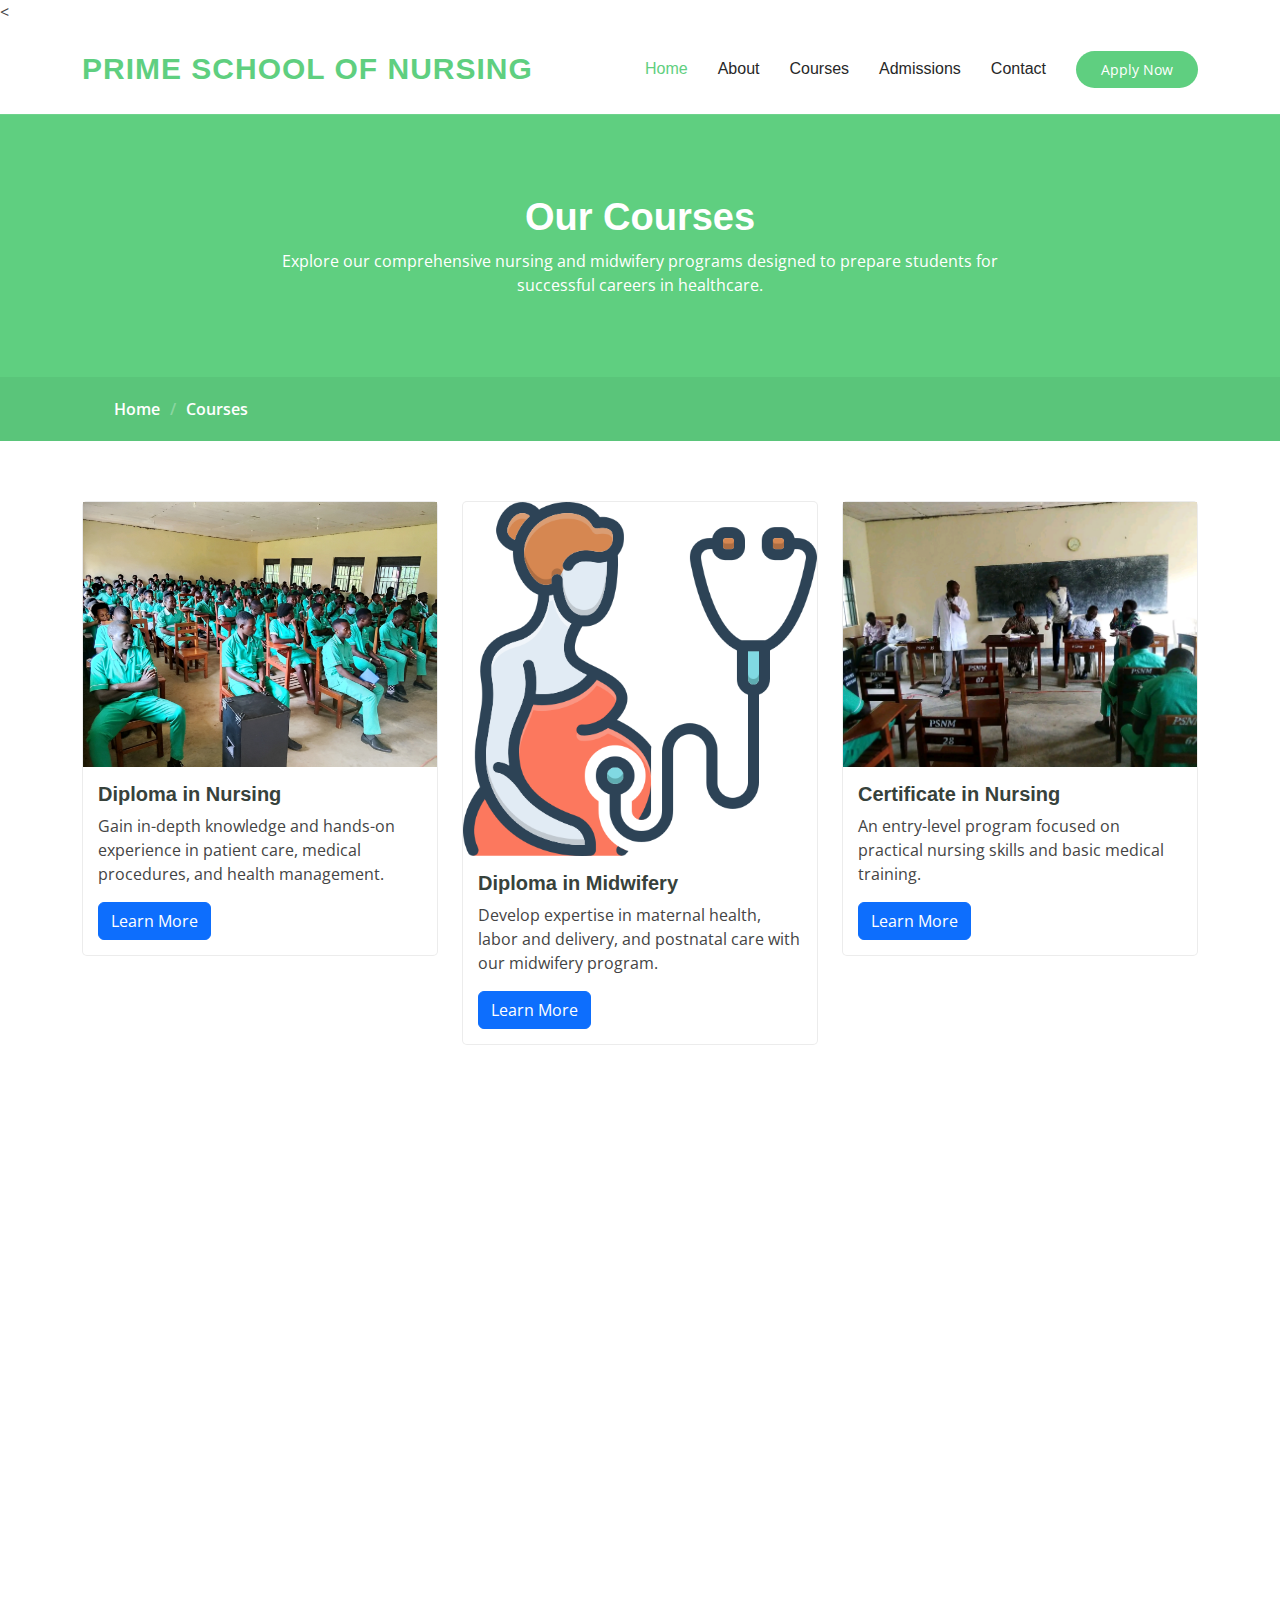
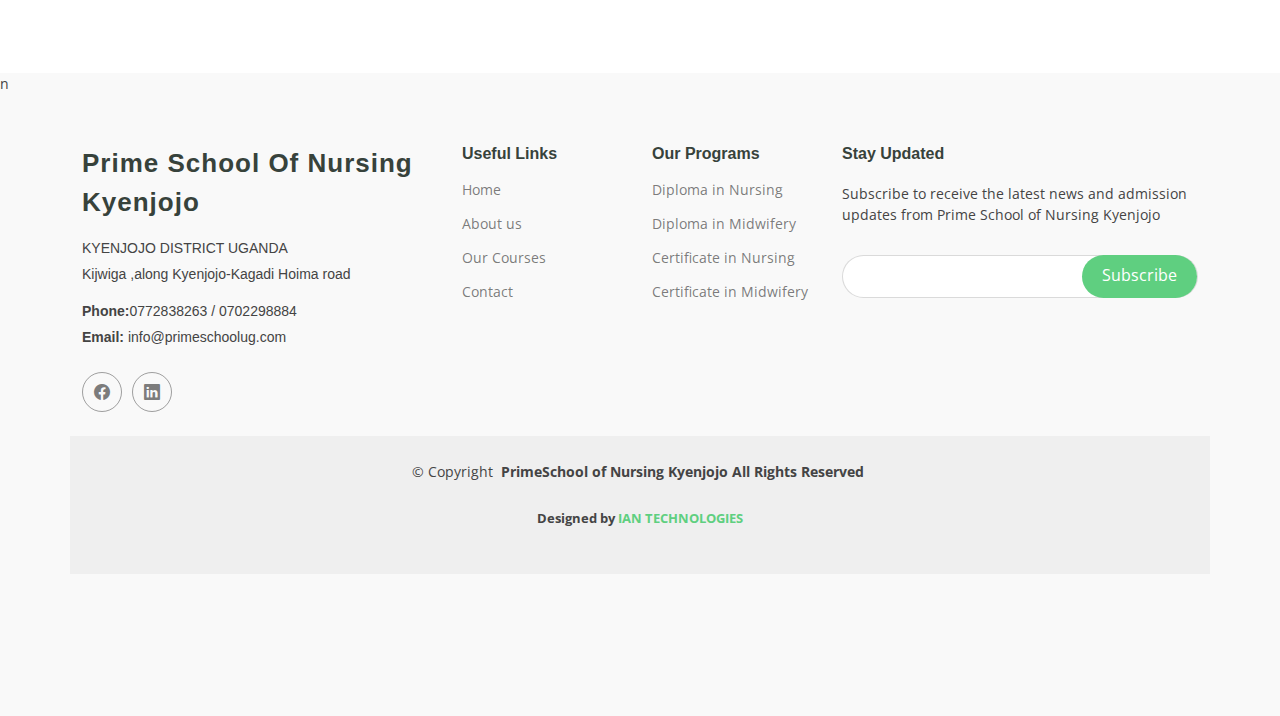
<file: docs/courses.html>
<<!DOCTYPE html>
<html lang="en">

<head>
  <meta charset="utf-8">
  <meta content="width=device-width, initial-scale=1.0" name="viewport">
  <title>Courses - Prime School of Nursing & Midwifery</title>
  <meta name="description" content="Explore our professional nursing and midwifery courses designed to equip students with practical and theoretical skills.">
  <meta name="keywords" content="Nursing courses, Midwifery training, Healthcare education, Prime School of Nursing">

  <!-- Favicons -->
  <link href="assets/img/favicon.png" rel="icon">
  <link href="assets/img/apple-touch-icon.png" rel="apple-touch-icon">

  <!-- Fonts -->
  <link href="https://fonts.googleapis.com" rel="preconnect">
  <link href="https://fonts.gstatic.com" rel="preconnect" crossorigin>
  <link href="https://fonts.googleapis.com/css2?family=Open+Sans:wght@300;400;600;700&display=swap" rel="stylesheet">

  <!-- Vendor CSS Files -->
  <link href="assets/vendor/bootstrap/css/bootstrap.min.css" rel="stylesheet">
  <link href="assets/vendor/bootstrap-icons/bootstrap-icons.css" rel="stylesheet">
  <link href="assets/vendor/aos/aos.css" rel="stylesheet">
  <link href="assets/vendor/glightbox/css/glightbox.min.css" rel="stylesheet">
  <link href="assets/vendor/swiper/swiper-bundle.min.css" rel="stylesheet">

  <!-- Main CSS File -->
  <link href="assets/css/main.css" rel="stylesheet">

</head>

<body class="courses-page">

  <header id="header" class="header d-flex align-items-center sticky-top">
    <div class="container-fluid container-xl position-relative d-flex align-items-center">

      <a href="index.html" class="logo d-flex align-items-center me-auto">
        <h1 class="sitename">Prime School of Nursing</h1>
      </a>

      <nav id="navmenu" class="navmenu">
        <ul>
          <li><a href="index.html" class="active"> Home <br></a></li>
          <li><a href="about.html"> About </a></li>
          <li><a href="courses.html"> Courses </a></li>
          <li><a href="admissions.html"> Admissions </a></li>
          <li><a href="contact.html"> Contact </a></li>
        </ul>
        <i class="mobile-nav-toggle d-xl-none bi bi-list"></i>
      </nav>

      <a class="btn-getstarted" href="admissions.html">Apply Now</a>

    </div>
  </header>

  <main class="main">

    <!-- Page Title -->
    <div class="page-title" data-aos="fade">
      <div class="heading">
        <div class="container">
          <div class="row d-flex justify-content-center text-center">
            <div class="col-lg-8">
              <h1>Our Courses</h1>
              <p class="mb-0">Explore our comprehensive nursing and midwifery programs designed to prepare students for successful careers in healthcare.</p>
            </div>
          </div>
        </div>
      </div>
      <nav class="breadcrumbs">
        <div class="container">
          <ol>
            <li><a href="index.html">Home</a></li>
            <li class="current">Courses</li>
          </ol>
        </div>
      </nav>
    </div>
    <!-- End Page Title -->

    <!-- Courses Section -->
    <section class="courses section">
      <div class="container" data-aos="fade-up">

        <div class="row">

          <!-- Diploma in Nursing -->
          <div class="col-lg-4 col-md-6 mb-4" data-aos="fade-up" data-aos-delay="100">
            <div class="course-item">
              <img src="assets/img/PRIME PHOTO7 (1).jpg " class="img-fluid" alt="Diploma in Nursing">
              <div class="course-content">
                <h3>Diploma in Nursing</h3>
                <p>Gain in-depth knowledge and hands-on experience in patient care, medical procedures, and health management.</p>
                <a href="course-details.html" class="btn btn-primary">Learn More</a>
              </div>
            </div>
          </div>

          <!-- Diploma in Midwifery -->
          <div class="col-lg-4 col-md-6 mb-4" data-aos="fade-up" data-aos-delay="200">
            <div class="course-item">
              <img src="assets/img/checkup.png" class="img-fluid" alt="Diploma in Midwifery">
              <div class="course-content">
                <h3>Diploma in Midwifery</h3>
                <p>Develop expertise in maternal health, labor and delivery, and postnatal care with our midwifery program.</p>
                <a href="course-details.html" class="btn btn-primary">Learn More</a>
              </div>
            </div>
          </div>

          <!-- Certificate in Nursing -->
          <div class="col-lg-4 col-md-6 mb-4" data-aos="fade-up" data-aos-delay="300">
            <div class="course-item">
              <img src="assets/img/PRIME PHOTO6.jpg" class="img-fluid" alt="Certificate in Nursing">
              <div class="course-content">
                <h3>Certificate in Nursing</h3>
                <p>An entry-level program focused on practical nursing skills and basic medical training.</p>
                <a href="course-details.html" class="btn btn-primary">Learn More</a>
              </div>
            </div>
          </div>

          <!-- Additional Courses -->
          <div class="col-lg-4 col-md-6 mb-4" data-aos="fade-up" data-aos-delay="400">
            <div class="course-item">
              <img src="assets/img/pharmacy.png" class="img-fluid" alt="Certificate in Pharmacy">
              <div class="course-content">
                <h3>Certificate in Midwifery</h3>
                <p>Understand drug prescriptions, dispensing, and pharmaceutical care.</p>
                <a href="course-details.html" class="btn btn-primary">Learn More</a>
              </div>
            </div>
          </div>

      </div>
    </section>
    <!-- End Courses Section -->

  </main>

</div> <!-- Ensure this closes the previous section properly -->
<footer id="footer" class="footer position-relative light-background">n

  <footer id="footer" class="footer position-relative light-background">

    <div class="container footer-top">
      <div class="row gy-4">
        <div class="col-lg-4 col-md-6 footer-about">
          <a href="index.html" class="logo d-flex align-items-center">
            <span class="sitename">Prime School Of Nursing Kyenjojo</span>
          </a>
          <div class="footer-contact pt-3">
            <p>KYENJOJO DISTRICT UGANDA </p>
            <p>Kijwiga ,along Kyenjojo-Kagadi Hoima road</Obj></p>
            <p class="mt-3"><strong>Phone:</strong>0772838263 / <span> 0702298884</span></p>
            <p><strong>Email:</strong> <span>info@primeschoolug.com</span></p>
          </div>
          <div class="social-links d-flex mt-4">
            <a href=""><i class="bi bi-facebook"></i></a>
            <a href=""><i class="bi bi-linkedin"></i></a>
          </div>
        </div>

        <div class="col-lg-2 col-md-3 footer-links">
          <h4>Useful Links</h4>
          <ul>
            <li><a href="#">Home</a></li>
            <li><a href="#">About us</a></li>
            <li><a href="#">Our Courses</a></li>
            <li><a href="#">Contact</a></li>
            
          </ul>
        </div>

        <div class="col-lg-2 col-md-3 footer-links">
          <h4>Our Programs</h4>
          <ul>
            <li><a href="#">Diploma in Nursing</a></li>
            <li><a href="#">Diploma in Midwifery</a></li>
            <li><a href="#">Certificate in Nursing</a></li>
            <li><a href="#">Certificate in Midwifery</a></li>
          </ul>
        </div>

        <div class="col-lg-4 col-md-12 footer-newsletter">
          <h4>Stay Updated</h4>
          <p>Subscribe to receive the latest news and admission updates from Prime School of Nursing Kyenjojo</p>
          <form action="forms/newsletter.php" method="post" class="php-email-form">
            <div class="newsletter-form"><input type="email" name="email"><input type="submit" value="Subscribe"></div>
            <div class="loading">Loading</div>
            <div class="error-message"></div>
            <div class="sent-message">Your subscription request has been sent. Thank you!</div>
          </form>
        </div>

      </div>
    </div>

    <div class="container copyright text-center mt-4">
      <p>© <span>Copyright</span> <strong class="px-1 sitename">PrimeSchool of Nursing Kyenjojo   <span>All Rights Reserved</span></p>
      <div class="credits">
        <!-- All the links in the footer should remain intact. -->
        <!-- You can delete the links only if you've purchased the pro version. -->
        <!-- Licensing information: https://bootstrapmade.com/license/ -->
        <!-- Purchase the pro version with working PHP/AJAX contact form: [buy-url] -->
        Designed by <a href="#">IAN TECHNOLOGIES</a>
      </div>
    </div>

  </footer>

  <!-- Scroll Top -->
  <a href="#" id="scroll-top" class="scroll-top d-flex align-items-center justify-content-center"><i class="bi bi-arrow-up-short"></i></a>

  <!-- Preloader -->
  <div id="preloader"></div>

  <!-- Vendor JS Files -->
  <script src="assets/vendor/bootstrap/js/bootstrap.bundle.min.js"></script>
  <script src="assets/vendor/php-email-form/validate.js"></script>
  <script src="assets/vendor/aos/aos.js"></script>
  <script src="assets/vendor/glightbox/js/glightbox.min.js"></script>
  <script src="assets/vendor/purecounter/purecounter_vanilla.js"></script>
  <script src="assets/vendor/swiper/swiper-bundle.min.js"></script>

  <!-- Main JS File -->
  <script src="assets/js/main.js"></script>

</body>

</html>
</file>
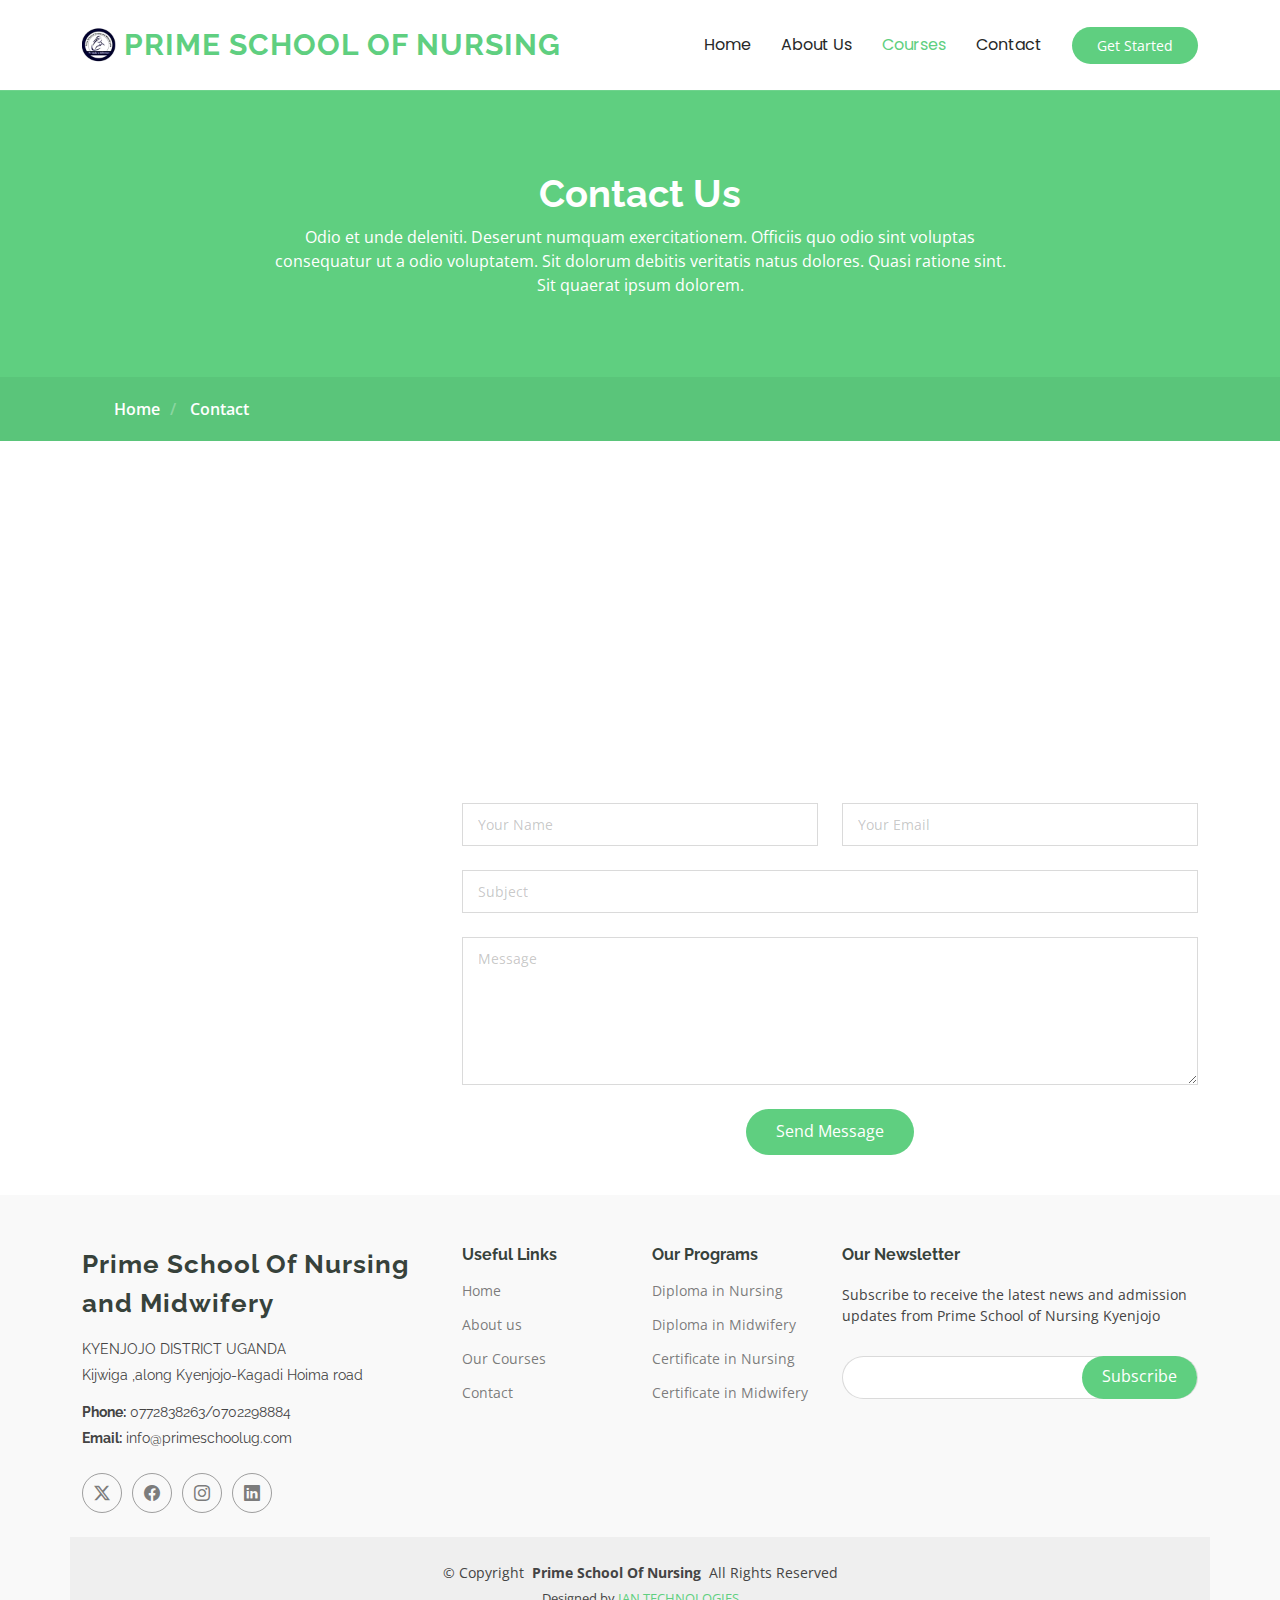
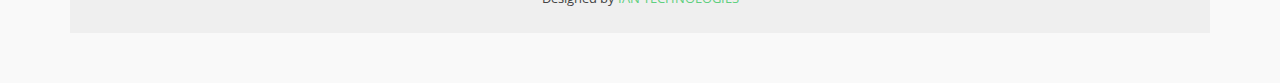
<file: Mentor/contact.html>
<!DOCTYPE html>
<html lang="en">

<head>
  <meta charset="utf-8">
  <meta content="width=device-width, initial-scale=1.0" name="viewport">
  <title>Contact - PRIME SCHOOL OF NURSING AND MIDWIFERY</title>
  <meta name="description" content="">
  <meta name="keywords" content="">

  <!-- Favicons -->
  <link href="assets/img/favicon.png" rel="icon">
  <link href="assets/img/apple-touch-icon.png" rel="apple-touch-icon">

  <!-- Fonts -->
  <link href="https://fonts.googleapis.com" rel="preconnect">
  <link href="https://fonts.gstatic.com" rel="preconnect" crossorigin>
  <link href="https://fonts.googleapis.com/css2?family=Open+Sans:ital,wght@0,300;0,400;0,500;0,600;0,700;0,800;1,300;1,400;1,500;1,600;1,700;1,800&family=Poppins:ital,wght@0,100;0,200;0,300;0,400;0,500;0,600;0,700;0,800;0,900;1,100;1,200;1,300;1,400;1,500;1,600;1,700;1,800;1,900&family=Raleway:ital,wght@0,100;0,200;0,300;0,400;0,500;0,600;0,700;0,800;0,900;1,100;1,200;1,300;1,400;1,500;1,600;1,700;1,800;1,900&display=swap" rel="stylesheet">

  <!-- Vendor CSS Files -->
  <link href="assets/vendor/bootstrap/css/bootstrap.min.css" rel="stylesheet">
  <link href="assets/vendor/bootstrap-icons/bootstrap-icons.css" rel="stylesheet">
  <link href="assets/vendor/aos/aos.css" rel="stylesheet">
  <link href="assets/vendor/glightbox/css/glightbox.min.css" rel="stylesheet">
  <link href="assets/vendor/swiper/swiper-bundle.min.css" rel="stylesheet">

  <!-- Main CSS File -->
  <link href="assets/css/main.css" rel="stylesheet">

  <!-- =======================================================
  * Template Name: Mentor
  * Template URL: https://bootstrapmade.com/mentor-free-education-bootstrap-theme/
  * Updated: Aug 07 2024 with Bootstrap v5.3.3
  * Author: BootstrapMade.com
  * License: https://bootstrapmade.com/license/
  ======================================================== -->
</head>

<body class="contact-page">

  <header id="header" class="header d-flex align-items-center sticky-top">
    <div class="container-fluid container-xl position-relative d-flex align-items-center">

      <a href="index.html" class="logo d-flex align-items-center me-auto">
        <!-- Uncomment the line below if you also wish to use an image logo -->
        <img src="assets/img/final_enhanced_logo.png" alt=""> 
        <h1 class="sitename">PRIME SCHOOL OF NURSING</h1>
      </a>

      <nav id="navmenu" class="navmenu">
        <ul>
          <li><a href="index.html">Home</a></li>
          <li><a href="about.html">About Us</a></li>
          <li><a href="courses.html" class="active">Courses</a></li>
          <li><a href="contact.html">Contact</a></li>
            </ul>
          
        <i class="mobile-nav-toggle d-xl-none bi bi-list"></i>
      </nav>

      <a class="btn-getstarted" href="courses.html">Get Started</a>

    </div>
  </header>

  <main class="main">

    <!-- Page Title -->
    <div class="page-title" data-aos="fade">
      <div class="heading">
        <div class="container">
          <div class="row d-flex justify-content-center text-center">
            <div class="col-lg-8">
              <h1>Contact Us</h1>
              <p class="mb-0">Odio et unde deleniti. Deserunt numquam exercitationem. Officiis quo odio sint voluptas consequatur ut a odio voluptatem. Sit dolorum debitis veritatis natus dolores. Quasi ratione sint. Sit quaerat ipsum dolorem.</p>
            </div>
          </div>
        </div>
      </div>
      <nav class="breadcrumbs">
        <div class="container">
          <ol>
            <li><a href="index.html"> Home </a></li>
            <li class="current"> Contact </li>
          </ol>
        </div>
      </nav>
    </div><!-- End Page Title -->

    <!-- Contact Section -->
    <section id="contact" class="contact section">

      <div class="mb-5" data-aos="fade-up" data-aos-delay="200">
        <iframe style="border:0; width: 100%; height: 300px;" src="https://www.google.com/maps/embed?pb=!1m14!1m8!1m3!1d48389.78314118045!2d-74.006138!3d40.710059!3m2!1i1024!2i768!4f13.1!3m3!1m2!1s0x89c25a22a3bda30d%3A0xb89d1fe6bc499443!2sDowntown%20Conference%20Center!5e0!3m2!1sen!2sus!4v1676961268712!5m2!1sen!2sus" frameborder="0" allowfullscreen="" loading="lazy" referrerpolicy="no-referrer-when-downgrade"></iframe>
      </div><!-- End Google Maps -->

      <div class="container" data-aos="fade-up" data-aos-delay="100">

        <div class="row gy-4">

          <div class="col-lg-4">
            <div class="info-item d-flex" data-aos="fade-up" data-aos-delay="300">
              <i class="bi bi-geo-alt flex-shrink-0"></i>
              <div>
                <h3> Address </h3>
                <p>Kijwiga ,along Kyenjojo-Kagadi Hoima road KYENJOJO</p>
              </div>
            </div><!-- End Info Item -->

            <div class="info-item d-flex" data-aos="fade-up" data-aos-delay="400">
              <i class="bi bi-telephone flex-shrink-0"></i>
              <div>
                <h3>Call Us</h3>
                <p>0772838263</p>
              </div>
            </div><!-- End Info Item -->

            <div class="info-item d-flex" data-aos="fade-up" data-aos-delay="500">
              <i class="bi bi-envelope flex-shrink-0"></i>
              <div>
                <h3>Email Us</h3>
                <p>info@primeschoolug.com</p>
              </div>
            </div><!-- End Info Item -->

          </div>

          <div class="col-lg-8">
            <form action="forms/contact.php" method="post" class="php-email-form" data-aos="fade-up" data-aos-delay="200">
              <div class="row gy-4">

                <div class="col-md-6">
                  <input type="text" name="name" class="form-control" placeholder="Your Name" required="">
                </div>

                <div class="col-md-6 ">
                  <input type="email" class="form-control" name="email" placeholder="Your Email" required="">
                </div>

                <div class="col-md-12">
                  <input type="text" class="form-control" name="subject" placeholder="Subject" required="">
                </div>

                <div class="col-md-12">
                  <textarea class="form-control" name="message" rows="6" placeholder="Message" required=""></textarea>
                </div>

                <div class="col-md-12 text-center">
                  <div class="loading">Loading</div>
                  <div class="error-message"></div>
                  <div class="sent-message">Your message has been sent. Thank you!</div>

                  <button type="submit">Send Message</button>
                </div>

              </div>
            </form>
          </div><!-- End Contact Form -->

        </div>

      </div>

    </section><!-- /Contact Section -->

  </main>

  <footer id="footer" class="footer position-relative light-background">

    <div class="container footer-top">
      <div class="row gy-4">
        <div class="col-lg-4 col-md-6 footer-about">
          <a href="index.html" class="logo d-flex align-items-center">
            <span class="sitename">Prime School Of Nursing and Midwifery</span>
          </a>
          <div class="footer-contact pt-3">
            <p>KYENJOJO DISTRICT UGANDA </p>
            <p>Kijwiga ,along Kyenjojo-Kagadi Hoima road</p>
            <p class="mt-3"><strong>Phone:</strong> <span>0772838263/</span>0702298884</p>
            <p><strong>Email:</strong> <span>info@primeschoolug.com</span></p>
          </div>
          <div class="social-links d-flex mt-4">
            <a href=""><i class="bi bi-twitter-x"></i></a>
            <a href=""><i class="bi bi-facebook"></i></a>
            <a href=""><i class="bi bi-instagram"></i></a>
            <a href=""><i class="bi bi-linkedin"></i></a>
          </div>
        </div>

        <div class="col-lg-2 col-md-3 footer-links">
          <h4>Useful Links</h4>
          <ul>
            <li><a href="#">Home</a></li>
            <li><a href="#">About us</a></li>
            <li><a href="#">Our Courses</a></li>
            <li><a href="#">Contact</a></li>
          </ul>
        </div>

        <div class="col-lg-2 col-md-3 footer-links">
          <h4>Our Programs</h4>
          <ul>
            <li><a href="#">Diploma in Nursing</a></li>
            <li><a href="#">Diploma in Midwifery</a></li>
            <li><a href="#">Certificate in Nursing</a></li>
            <li><a href="#">Certificate in Midwifery</a></li>
          </ul>
        </div>

        <div class="col-lg-4 col-md-12 footer-newsletter">
          <h4>Our Newsletter</h4>
          <p>Subscribe to receive the latest news and admission updates from Prime School of Nursing Kyenjojo</p>
          <form action="forms/newsletter.php" method="post" class="php-email-form">
            <div class="newsletter-form"><input type="email" name="email"><input type="submit" value="Subscribe"></div>
            <div class="loading">Loading</div>
            <div class="error-message"></div>
            <div class="sent-message">Your subscription request has been sent. Thank you!</div>
          </form>
        </div>

      </div>
    </div>

    <div class="container copyright text-center mt-4">
      <p>© <span>Copyright</span> <strong class="px-1 sitename">Prime School Of Nursing</strong> <span>All Rights Reserved</span></p>
      <div class="credits">
        <!-- All the links in the footer should remain intact. -->
        <!-- You can delete the links only if you've purchased the pro version. -->
        <!-- Licensing information: https://bootstrapmade.com/license/ -->
        <!-- Purchase the pro version with working PHP/AJAX contact form: [buy-url] -->
        Designed by <a href="https://bootstrapmade.com/">IAN TECHNOLOGIES</a>
      </div>
    </div>

  </footer>

  <!-- Scroll Top -->
  <a href="#" id="scroll-top" class="scroll-top d-flex align-items-center justify-content-center"><i class="bi bi-arrow-up-short"></i></a>

  <!-- Preloader -->
  <div id="preloader"></div>

  <!-- Vendor JS Files -->
  <script src="assets/vendor/bootstrap/js/bootstrap.bundle.min.js"></script>
  <script src="assets/vendor/php-email-form/validate.js"></script>
  <script src="assets/vendor/aos/aos.js"></script>
  <script src="assets/vendor/glightbox/js/glightbox.min.js"></script>
  <script src="assets/vendor/purecounter/purecounter_vanilla.js"></script>
  <script src="assets/vendor/swiper/swiper-bundle.min.js"></script>

  <!-- Main JS File -->
  <script src="assets/js/main.js"></script>

</body>

</html>
</file>
<file: docs/assets/css/main.css>
/**
* Template Name: Mentor
* Template URL: https://bootstrapmade.com/mentor-free-education-bootstrap-theme/
* Updated: Aug 07 2024 with Bootstrap v5.3.3
* Author: BootstrapMade.com
* License: https://bootstrapmade.com/license/
*/

/*--------------------------------------------------------------
# Font & Color Variables
# Help: https://bootstrapmade.com/color-system/
--------------------------------------------------------------*/
/* Fonts */
:root {
  --default-font: "Open Sans",  system-ui, -apple-system, "Segoe UI", Roboto, "Helvetica Neue", Arial, "Noto Sans", "Liberation Sans", sans-serif, "Apple Color Emoji", "Segoe UI Emoji", "Segoe UI Symbol", "Noto Color Emoji";
  --heading-font: "Raleway",  sans-serif;
  --nav-font: "Poppins",  sans-serif;
}

/* Global Colors - The following color variables are used throughout the website. Updating them here will change the color scheme of the entire website */
:root { 
  --background-color: #ffffff; /* Background color for the entire website, including individual sections */
  --default-color: #444444; /* Default color used for the majority of the text content across the entire website */
  --heading-color: #37423b; /* Color for headings, subheadings and title throughout the website */
  --accent-color: #5fcf80; /* Accent color that represents your brand on the website. It's used for buttons, links, and other elements that need to stand out */
  --surface-color: #ffffff; /* The surface color is used as a background of boxed elements within sections, such as cards, icon boxes, or other elements that require a visual separation from the global background. */
  --contrast-color: #ffffff; /* Contrast color for text, ensuring readability against backgrounds of accent, heading, or default colors. */
}

/* Nav Menu Colors - The following color variables are used specifically for the navigation menu. They are separate from the global colors to allow for more customization options */
:root {
  --nav-color: #272828;  /* The default color of the main navmenu links */
  --nav-hover-color: #5fcf80; /* Applied to main navmenu links when they are hovered over or active */
  --nav-mobile-background-color: #ffffff; /* Used as the background color for mobile navigation menu */
  --nav-dropdown-background-color: #ffffff; /* Used as the background color for dropdown items that appear when hovering over primary navigation items */
  --nav-dropdown-color: #272828; /* Used for navigation links of the dropdown items in the navigation menu. */
  --nav-dropdown-hover-color: #5fcf80; /* Similar to --nav-hover-color, this color is applied to dropdown navigation links when they are hovered over. */
}

/* Color Presets - These classes override global colors when applied to any section or element, providing reuse of the sam color scheme. */

.light-background {
  --background-color: #f9f9f9;
  --surface-color: #ffffff;
}

.dark-background {
  --background-color: #060606;
  --default-color: #ffffff;
  --heading-color: #ffffff;
  --surface-color: #252525;
  --contrast-color: #ffffff;
}

/* Smooth scroll */
:root {
  scroll-behavior: smooth;
}

/*--------------------------------------------------------------
# General Styling & Shared Classes
--------------------------------------------------------------*/
body {
  color: var(--default-color);
  background-color: var(--background-color);
  font-family: var(--default-font);
}

a {
  color: var(--accent-color);
  text-decoration: none;
  transition: 0.3s;
}

a:hover {
  color: color-mix(in srgb, var(--accent-color), transparent 25%);
  text-decoration: none;
}

h1,
h2,
h3,
h4,
h5,
h6 {
  color: var(--heading-color);
  font-family: var(--heading-font);
}

/* PHP Email Form Messages
------------------------------*/
.php-email-form .error-message {
  display: none;
  background: #df1529;
  color: #ffffff;
  text-align: left;
  padding: 15px;
  margin-bottom: 24px;
  font-weight: 600;
}

.php-email-form .sent-message {
  display: none;
  color: #ffffff;
  background: #059652;
  text-align: center;
  padding: 15px;
  margin-bottom: 24px;
  font-weight: 600;
}

.php-email-form .loading {
  display: none;
  background: var(--surface-color);
  text-align: center;
  padding: 15px;
  margin-bottom: 24px;
}

.php-email-form .loading:before {
  content: "";
  display: inline-block;
  border-radius: 50%;
  width: 24px;
  height: 24px;
  margin: 0 10px -6px 0;
  border: 3px solid var(--accent-color);
  border-top-color: var(--surface-color);
  animation: php-email-form-loading 1s linear infinite;
}

@keyframes php-email-form-loading {
  0% {
    transform: rotate(0deg);
  }

  100% {
    transform: rotate(360deg);
  }
}

/* Pulsating Play Button
------------------------------*/
.pulsating-play-btn {
  width: 94px;
  height: 94px;
  background: radial-gradient(var(--accent-color) 50%, color-mix(in srgb, var(--accent-color), transparent 75%) 52%);
  border-radius: 50%;
  display: block;
  position: relative;
  overflow: hidden;
}

.pulsating-play-btn:before {
  content: "";
  position: absolute;
  width: 120px;
  height: 120px;
  animation-delay: 0s;
  animation: pulsate-play-btn 2s;
  animation-direction: forwards;
  animation-iteration-count: infinite;
  animation-timing-function: steps;
  opacity: 1;
  border-radius: 50%;
  border: 5px solid color-mix(in srgb, var(--accent-color), transparent 30%);
  top: -15%;
  left: -15%;
  background: rgba(198, 16, 0, 0);
}

.pulsating-play-btn:after {
  content: "";
  position: absolute;
  left: 50%;
  top: 50%;
  transform: translateX(-40%) translateY(-50%);
  width: 0;
  height: 0;
  border-top: 10px solid transparent;
  border-bottom: 10px solid transparent;
  border-left: 15px solid #fff;
  z-index: 100;
  transition: all 400ms cubic-bezier(0.55, 0.055, 0.675, 0.19);
}

.pulsating-play-btn:hover:before {
  content: "";
  position: absolute;
  left: 50%;
  top: 50%;
  transform: translateX(-40%) translateY(-50%);
  width: 0;
  height: 0;
  border: none;
  border-top: 10px solid transparent;
  border-bottom: 10px solid transparent;
  border-left: 15px solid #fff;
  z-index: 200;
  animation: none;
  border-radius: 0;
}

.pulsating-play-btn:hover:after {
  border-left: 15px solid var(--accent-color);
  transform: scale(20);
}

@keyframes pulsate-play-btn {
  0% {
    transform: scale(0.6, 0.6);
    opacity: 1;
  }

  100% {
    transform: scale(1, 1);
    opacity: 0;
  }
}

/*--------------------------------------------------------------
# Global Header
--------------------------------------------------------------*/
.header {
  color: var(--default-color);
  background-color: var(--background-color);
  padding: 15px 0;
  transition: all 0.5s;
  z-index: 997;
}

.header .logo {
  line-height: 1;
}

.header .logo img {
  max-height: 36px;
  margin-right: 8px;
}

.header .logo h1 {
  font-weight: 700;
  font-size: 30px;
  margin: 0;
  letter-spacing: 1px;
  text-transform: uppercase;
  color: var(--accent-color);
}

.header .btn-getstarted,
.header .btn-getstarted:focus {
  color: var(--contrast-color);
  background: var(--accent-color);
  font-size: 14px;
  padding: 8px 25px;
  margin: 0 0 0 30px;
  border-radius: 50px;
  transition: 0.3s;
}

.header .btn-getstarted:hover,
.header .btn-getstarted:focus:hover {
  color: var(--contrast-color);
  background: color-mix(in srgb, var(--accent-color), transparent 15%);
}

@media (max-width: 1200px) {
  .header .logo {
    order: 1;
  }

  .header .btn-getstarted {
    order: 2;
    margin: 0 15px 0 0;
    padding: 6px 15px;
  }

  .header .navmenu {
    order: 3;
  }
}

.scrolled .header {
  box-shadow: 0px 0 18px rgba(0, 0, 0, 0.1);
}

/*--------------------------------------------------------------
# Navigation Menu
--------------------------------------------------------------*/
/* Navmenu - Desktop */
@media (min-width: 1200px) {
  .navmenu {
    padding: 0;
  }

  .navmenu ul {
    margin: 0;
    padding: 0;
    display: flex;
    list-style: none;
    align-items: center;
  }

  .navmenu li {
    position: relative;
  }

  .navmenu a,
  .navmenu a:focus {
    color: var(--nav-color);
    padding: 18px 15px;
    font-size: 16px;
    font-family: var(--nav-font);
    font-weight: 400;
    display: flex;
    align-items: center;
    justify-content: space-between;
    white-space: nowrap;
    transition: 0.3s;
  }

  .navmenu a i,
  .navmenu a:focus i {
    font-size: 12px;
    line-height: 0;
    margin-left: 5px;
    transition: 0.3s;
  }

  .navmenu li:last-child a {
    padding-right: 0;
  }

  .navmenu li:hover>a,
  .navmenu .active,
  .navmenu .active:focus {
    color: var(--nav-hover-color);
  }

  .navmenu .dropdown ul {
    margin: 0;
    padding: 10px 0;
    background: var(--nav-dropdown-background-color);
    display: block;
    position: absolute;
    visibility: hidden;
    left: 14px;
    top: 130%;
    opacity: 0;
    transition: 0.3s;
    border-radius: 4px;
    z-index: 99;
    box-shadow: 0px 0px 30px rgba(0, 0, 0, 0.1);
  }

  .navmenu .dropdown ul li {
    min-width: 200px;
  }

  .navmenu .dropdown ul a {
    padding: 10px 20px;
    font-size: 15px;
    text-transform: none;
    color: var(--nav-dropdown-color);
  }

  .navmenu .dropdown ul a i {
    font-size: 12px;
  }

  .navmenu .dropdown ul a:hover,
  .navmenu .dropdown ul .active:hover,
  .navmenu .dropdown ul li:hover>a {
    color: var(--nav-dropdown-hover-color);
  }

  .navmenu .dropdown:hover>ul {
    opacity: 1;
    top: 100%;
    visibility: visible;
  }

  .navmenu .dropdown .dropdown ul {
    top: 0;
    left: -90%;
    visibility: hidden;
  }

  .navmenu .dropdown .dropdown:hover>ul {
    opacity: 1;
    top: 0;
    left: -100%;
    visibility: visible;
  }
}

/* Navmenu - Mobile */
@media (max-width: 1199px) {
  .mobile-nav-toggle {
    color: var(--nav-color);
    font-size: 28px;
    line-height: 0;
    margin-right: 10px;
    cursor: pointer;
    transition: color 0.3s;
  }

  .navmenu {
    padding: 0;
    z-index: 9997;
  }

  .navmenu ul {
    display: none;
    list-style: none;
    position: absolute;
    inset: 60px 20px 20px 20px;
    padding: 10px 0;
    margin: 0;
    border-radius: 6px;
    background-color: var(--nav-mobile-background-color);
    border: 1px solid color-mix(in srgb, var(--default-color), transparent 90%);
    box-shadow: none;
    overflow-y: auto;
    transition: 0.3s;
    z-index: 9998;
  }

  .navmenu a,
  .navmenu a:focus {
    color: var(--nav-dropdown-color);
    padding: 10px 20px;
    font-family: var(--nav-font);
    font-size: 17px;
    font-weight: 500;
    display: flex;
    align-items: center;
    justify-content: space-between;
    white-space: nowrap;
    transition: 0.3s;
  }

  .navmenu a i,
  .navmenu a:focus i {
    font-size: 12px;
    line-height: 0;
    margin-left: 5px;
    width: 30px;
    height: 30px;
    display: flex;
    align-items: center;
    justify-content: center;
    border-radius: 50%;
    transition: 0.3s;
    background-color: color-mix(in srgb, var(--accent-color), transparent 90%);
  }

  .navmenu a i:hover,
  .navmenu a:focus i:hover {
    background-color: var(--accent-color);
    color: var(--contrast-color);
  }

  .navmenu a:hover,
  .navmenu .active,
  .navmenu .active:focus {
    color: var(--nav-dropdown-hover-color);
  }

  .navmenu .active i,
  .navmenu .active:focus i {
    background-color: var(--accent-color);
    color: var(--contrast-color);
    transform: rotate(180deg);
  }

  .navmenu .dropdown ul {
    position: absolute;
    display: block;
    z-index: 99;
    padding: 10px 0;
    margin: 10px 20px;
    background-color: var(--nav-dropdown-background-color);
    transition: all 0.5s ease-in-out;
  }

  .navmenu .dropdown ul ul {
    background-color: rgba(33, 37, 41, 0.1);
  }

  .navmenu .dropdown>.dropdown-active {
    display: block;
    background-color: rgba(33, 37, 41, 0.03);
  }

  .mobile-nav-active {
    overflow: hidden;
  }

  .mobile-nav-active .mobile-nav-toggle {
    color: #fff;
    position: absolute;
    font-size: 32px;
    top: 15px;
    right: 15px;
    margin-right: 0;
    z-index: 9999;
  }

  .mobile-nav-active .navmenu {
    position: fixed;
    overflow: hidden;
    inset: 0;
    background: rgba(33, 37, 41, 0.8);
    transition: 0.3s;
  }

  .mobile-nav-active .navmenu>ul {
    display: block;
  }
}

/*--------------------------------------------------------------
# Global Footer
--------------------------------------------------------------*/
.footer {
  color: var(--default-color);
  background-color: var(--background-color);
  font-size: 14px;
  padding-bottom: 50px;
  position: relative;
}

.footer .footer-top {
  padding-top: 50px;
}

.footer .footer-about .logo {
  margin-bottom: 0;
}

.footer .footer-about .logo img {
  max-height: 40px;
  margin-right: 6px;
}

.footer .footer-about .logo span {
  font-size: 26px;
  font-weight: 700;
  letter-spacing: 1px;
  font-family: var(--heading-font);
  color: var(--heading-color);
}

.footer .footer-about p {
  font-size: 14px;
  font-family: var(--heading-font);
}

.footer .social-links a {
  display: flex;
  align-items: center;
  justify-content: center;
  width: 40px;
  height: 40px;
  border-radius: 50%;
  border: 1px solid color-mix(in srgb, var(--default-color), transparent 50%);
  font-size: 16px;
  color: color-mix(in srgb, var(--default-color), transparent 30%);
  margin-right: 10px;
  transition: 0.3s;
}

.footer .social-links a:hover {
  color: var(--accent-color);
  border-color: var(--accent-color);
}

.footer h4 {
  font-size: 16px;
  font-weight: bold;
  position: relative;
  padding-bottom: 12px;
}

.footer .footer-links {
  margin-bottom: 30px;
}

.footer .footer-links ul {
  list-style: none;
  padding: 0;
  margin: 0;
}

.footer .footer-links ul i {
  padding-right: 2px;
  font-size: 12px;
  line-height: 0;
}

.footer .footer-links ul li {
  padding: 10px 0;
  display: flex;
  align-items: center;
}

.footer .footer-links ul li:first-child {
  padding-top: 0;
}

.footer .footer-links ul a {
  color: color-mix(in srgb, var(--default-color), transparent 30%);
  display: inline-block;
  line-height: 1;
}

.footer .footer-links ul a:hover {
  color: var(--accent-color);
}

.footer .footer-contact p {
  margin-bottom: 5px;
}

.footer .footer-newsletter .newsletter-form {
  margin-top: 30px;
  margin-bottom: 15px;
  padding: 6px 8px;
  position: relative;
  border-radius: 50px;
  border: 1px solid color-mix(in srgb, var(--default-color), transparent 80%);
  display: flex;
  background-color: var(--surface-color);
  transition: 0.3s;
}

.footer .footer-newsletter .newsletter-form:focus-within {
  border-color: var(--accent-color);
}

.footer .footer-newsletter .newsletter-form input[type=email] {
  border: 0;
  padding: 4px 8px;
  width: 100%;
  background-color: var(--surface-color);
  color: var(--default-color);
}

.footer .footer-newsletter .newsletter-form input[type=email]:focus-visible {
  outline: none;
}

.footer .footer-newsletter .newsletter-form input[type=submit] {
  border: 0;
  font-size: 16px;
  padding: 0 20px 2px 20px;
  margin: -7px -8px -7px 0;
  background: var(--accent-color);
  color: var(--contrast-color);
  transition: 0.3s;
  border-radius: 50px;
}

.footer .footer-newsletter .newsletter-form input[type=submit]:hover {
  background: color-mix(in srgb, var(--accent-color), transparent 20%);
}

.footer .copyright {
  padding-top: 25px;
  padding-bottom: 25px;
  background-color: color-mix(in srgb, var(--default-color), transparent 95%);
}

.footer .copyright p {
  margin-bottom: 0;
}

.footer .credits {
  margin-top: 6px;
  font-size: 13px;
}

/*--------------------------------------------------------------
# Preloader
--------------------------------------------------------------*/
#preloader {
  position: fixed;
  inset: 0;
  z-index: 999999;
  overflow: hidden;
  background: var(--background-color);
  transition: all 0.6s ease-out;
}

#preloader:before {
  content: "";
  position: fixed;
  top: calc(50% - 30px);
  left: calc(50% - 30px);
  border: 6px solid #ffffff;
  border-color: var(--accent-color) transparent var(--accent-color) transparent;
  border-radius: 50%;
  width: 60px;
  height: 60px;
  animation: animate-preloader 1.5s linear infinite;
}

@keyframes animate-preloader {
  0% {
    transform: rotate(0deg);
  }

  100% {
    transform: rotate(360deg);
  }
}

/*--------------------------------------------------------------
# Scroll Top Button
--------------------------------------------------------------*/
.scroll-top {
  position: fixed;
  visibility: hidden;
  opacity: 0;
  right: 15px;
  bottom: -15px;
  z-index: 99999;
  background-color: var(--accent-color);
  width: 44px;
  height: 44px;
  border-radius: 50px;
  transition: all 0.4s;
}

.scroll-top i {
  font-size: 24px;
  color: var(--contrast-color);
  line-height: 0;
}

.scroll-top:hover {
  background-color: color-mix(in srgb, var(--accent-color), transparent 20%);
  color: var(--contrast-color);
}

.scroll-top.active {
  visibility: visible;
  opacity: 1;
  bottom: 15px;
}

/*--------------------------------------------------------------
# Disable aos animation delay on mobile devices
--------------------------------------------------------------*/
@media screen and (max-width: 768px) {
  [data-aos-delay] {
    transition-delay: 0 !important;
  }
}

/*--------------------------------------------------------------
# Global Page Titles & Breadcrumbs
--------------------------------------------------------------*/
.page-title {
  --default-color: var(--contrast-color);
  --background-color: var(--accent-color);
  --heading-color: var(--contrast-color);
  color: var(--default-color);
  background-color: var(--background-color);
  position: relative;
}

.page-title .heading {
  padding: 80px 0;
  border-top: 1px solid color-mix(in srgb, var(--default-color), transparent 90%);
}

.page-title .heading h1 {
  font-size: 38px;
  font-weight: 700;
}

.page-title nav {
  background-color: color-mix(in srgb, var(--accent-color) 90%, black 5%);
  padding: 20px 0;
}

.page-title nav a {
  color: var(--default-color);
}

.page-title nav ol {
  display: flex;
  flex-wrap: wrap;
  list-style: none;
  margin: 0;
  font-size: 16px;
  font-weight: 600;
}

.page-title nav ol li+li {
  padding-left: 10px;
}

.page-title nav ol li+li::before {
  content: "/";
  display: inline-block;
  padding-right: 10px;
  color: color-mix(in srgb, var(--default-color), transparent 70%);
}

/*--------------------------------------------------------------
# Global Sections
--------------------------------------------------------------*/
section,
.section {
  color: var(--default-color);
  background-color: var(--background-color);
  padding: 60px 0;
  scroll-margin-top: 900px;
  overflow: clip;
}

@media (max-width: 1199px) {

  section,
  .section {
    scroll-margin-top: 66px;
  }
}

/*--------------------------------------------------------------
# Global Section Titles
--------------------------------------------------------------*/
.section-title {
  padding-bottom: 60px;
  position: relative;
}

.section-title h2 {
  font-size: 14px;
  font-weight: 500;
  padding: 0;
  line-height: 1px;
  margin: 0;
  letter-spacing: 1.5px;
  text-transform: uppercase;
  color: color-mix(in srgb, var(--default-color), transparent 50%);
  position: relative;
}

.section-title h2::after {
  content: "";
  width: 120px;
  height: 1px;
  display: inline-block;
  background: var(--accent-color);
  margin: 4px 10px;
}

.section-title p {
  color: var(--heading-color);
  margin: 0;
  font-size: 36px;
  font-weight: 700;
  font-family: var(--nav-font);
  text-transform: uppercase;
}

/*--------------------------------------------------------------
# Hero Section
--------------------------------------------------------------*/
.hero {
  width: 100%;
  min-height: 80vh;
  position: relative;
  padding: 100px 0;
  display: flex;
  align-items: center;
  justify-content: center;
  color: var(--default-color);
}

.hero img {
  position: absolute;
  inset: 0;
  display: block;
  width: 100%;
  height: 100%;
  object-fit: cover;
  z-index: 1;
}

.hero:before {
  content: "";
  background: color-mix(in srgb, var(--background-color), transparent 60%);
  position: absolute;
  inset: 0;
  z-index: 2;
}

.hero .container {
  position: relative;
  z-index: 3;
}

.hero h2 {
  margin: 0;
  font-size: 48px;
  font-weight: 700;
}

.hero p {
  color: color-mix(in srgb, var(--default-color), transparent 20%);
  margin: 10px 0 0 0;
  font-size: 24px;
}

.hero .btn-get-started {
  font-weight: 500;
  font-size: 15px;
  letter-spacing: 1px;
  display: inline-block;
  padding: 8px 35px 10px 35px;
  border-radius: 50px;
  transition: 0.4s;
  margin-top: 30px;
  border: 2px solid var(--default-color);
  color: var(--default-color);
}

.hero .btn-get-started:hover {
  background: var(--accent-color);
  border: 2px solid var(--accent-color);
}

@media (max-width: 768px) {
  .hero h2 {
    font-size: 32px;
  }

  .hero p {
    font-size: 18px;
  }
}

/*--------------------------------------------------------------
# About Section
--------------------------------------------------------------*/
.about .content h3 {
  font-size: 2rem;
  font-weight: 700;
}

.about .content ul {
  list-style: none;
  padding: 0;
}

.about .content ul li {
  padding-bottom: 10px;
}

.about .content ul i {
  font-size: 1.25rem;
  margin-right: 4px;
  color: var(--accent-color);
}

.about .content p:last-child {
  margin-bottom: 0;
}

.about .content .read-more {
  background: var(--accent-color);
  color: var(--contrast-color);
  font-family: var(--heading-font);
  font-weight: 500;
  font-size: 15px;
  letter-spacing: 1px;
  padding: 10px 24px 12px 24px;
  border-radius: 50px;
  transition: 0.3s;
  display: inline-flex;
  align-items: center;
  justify-content: center;
}

.about .content .read-more i {
  font-size: 18px;
  margin-left: 5px;
  line-height: 0;
  transition: 0.3s;
}

.about .content .read-more:hover {
  background: color-mix(in srgb, var(--accent-color), transparent 20%);
  padding-right: 19px;
}

.about .content .read-more:hover i {
  margin-left: 10px;
}

/*--------------------------------------------------------------
# Counts Section
--------------------------------------------------------------*/
.counts {
  padding: 25px 0;
}

.counts .stats-item {
  padding: 30px;
  width: 100%;
}

.counts .stats-item span {
  font-size: 48px;
  display: block;
  color: var(--accent-color);
  font-weight: 700;
}

.counts .stats-item p {
  color: color-mix(in srgb, var(--default-color), transparent 40%);
  padding: 0;
  margin: 0;
  font-family: var(--heading-font);
  font-size: 15px;
  font-weight: 600;
}

/*--------------------------------------------------------------
# Why Us Section
--------------------------------------------------------------*/
.why-us .why-box {
  color: var(--contrast-color);
  background: var(--accent-color);
  padding: 30px;
}

.why-us .why-box h3 {
  color: var(--contrast-color);
  font-weight: 700;
  font-size: 34px;
  margin-bottom: 30px;
}

.why-us .why-box p {
  margin-bottom: 30px;
}

.why-us .why-box .more-btn {
  display: inline-block;
  background: color-mix(in srgb, var(--contrast-color), transparent 85%);
  padding: 8px 40px 10px 40px;
  color: var(--contrast-color);
  transition: all ease-in-out 0.4s;
  border-radius: 50px;
}

.why-us .why-box .more-btn i {
  font-size: 14px;
}

.why-us .why-box .more-btn:hover {
  color: var(--accent-color);
  background: var(--surface-color);
}

.why-us .icon-box {
  background-color: var(--surface-color);
  text-align: center;
  padding: 40px 30px;
  width: 100%;
  height: 100%;
  border: 1px solid color-mix(in srgb, var(--default-color), transparent 90%);
}

.why-us .icon-box i {
  color: var(--accent-color);
  font-size: 32px;
  margin-bottom: 30px;
  background: color-mix(in srgb, var(--accent-color), transparent 95%);
  border-radius: 50px;
  display: flex;
  align-items: center;
  justify-content: center;
  width: 72px;
  height: 72px;
  transition: 0.3s;
}

.why-us .icon-box h4 {
  font-size: 20px;
  font-weight: 700;
  margin: 0 0 30px 0;
}

.why-us .icon-box p {
  font-size: 15px;
  color: color-mix(in srgb, var(--default-color), transparent 30%);
}

.why-us .icon-box:hover i {
  color: var(--contrast-color);
  background: var(--accent-color);
}

/*--------------------------------------------------------------
# Features Section
--------------------------------------------------------------*/
.features {
  padding: 10px 0;
}

.features .features-item {
  background-color: var(--surface-color);
  display: flex;
  align-items: center;
  padding: 20px;
  transition: 0.3s;
  border: 1px solid color-mix(in srgb, var(--default-color), transparent 90%);
  position: relative;
}

.features .features-item i {
  font-size: 32px;
  padding-right: 10px;
  line-height: 0;
}

.features .features-item h3 {
  font-weight: 700;
  margin: 0;
  padding: 0;
  line-height: 1;
  font-size: 16px;
}

.features .features-item h3 a {
  color: var(--heading-color);
  transition: 0.3s;
}

.features .features-item:hover {
  border-color: var(--accent-color);
}

.features .features-item:hover h3 a {
  color: var(--accent-color);
}

/*--------------------------------------------------------------
# Courses Section
--------------------------------------------------------------*/
.courses .course-item {
  background-color: var(--surface-color);
  border: 1px solid color-mix(in srgb, var(--default-color), transparent 90%);
  border-radius: 5px;
}

.courses .course-content {
  padding: 15px;
}

.courses .course-content h3 {
  font-weight: 700;
  font-size: 20px;
}

.courses .course-content h3 a {
  color: var(--heading-color);
  transition: 0.3s;
}

.courses .course-content h3 a:hover {
  color: var(--accent-color);
}

.courses .course-content .category {
  background: var(--accent-color);
  color: var(--contrast-color);
  font-size: 14px;
  padding: 6px 14px;
  margin: 0;
  border-radius: 5px;
}

.courses .course-content .price {
  margin: 0;
  font-weight: 700;
  font-size: 18px;
  color: color-mix(in srgb, var(--default-color), transparent 20%);
}

.courses .course-content .description {
  font-size: 14px;
  color: color-mix(in srgb, var(--default-color), transparent 20%);
}

.courses .trainer {
  padding-top: 15px;
  border-top: 1px solid color-mix(in srgb, var(--default-color), transparent 90%);
}

.courses .trainer .trainer-profile img {
  max-width: 50px;
  border-radius: 50px;
}

.courses .trainer .trainer-profile .trainer-link {
  padding-left: 10px;
  font-weight: 600;
  font-size: 16px;
  color: color-mix(in srgb, var(--default-color), transparent 20%);
  transition: 0.3s;
}

.courses .trainer .trainer-profile .trainer-link:hover {
  color: var(--accent-color);
}

.courses .trainer .trainer-rank {
  font-size: 18px;
  color: color-mix(in srgb, var(--default-color), transparent 60%);
}

.courses .trainer .trainer-rank .user-icon {
  font-size: 22px;
}

/*--------------------------------------------------------------
# Trainers Index Section
--------------------------------------------------------------*/
.trainers-index .member {
  background-color: var(--surface-color);
  border: 1px solid color-mix(in srgb, var(--default-color), transparent 90%);
  text-align: center;
  margin-bottom: 20px;
}

.trainers-index .member img {
  margin: -1px -1px 30px -1px;
}

.trainers-index .member .member-content {
  padding: 0 20px 30px 20px;
}

.trainers-index .member h4 {
  font-weight: 700;
  margin-bottom: 2px;
  font-size: 18px;
}

.trainers-index .member span {
  font-style: italic;
  display: block;
  font-size: 13px;
  color: color-mix(in srgb, var(--default-color), transparent 20%);
}

.trainers-index .member p {
  padding-top: 10px;
  font-size: 14px;
  font-style: italic;
  color: color-mix(in srgb, var(--default-color), transparent 40%);
}

.trainers-index .member .social {
  margin-top: 15px;
}

.trainers-index .member .social a {
  color: color-mix(in srgb, var(--default-color), transparent 60%);
  transition: 0.3s;
}

.trainers-index .member .social a:hover {
  color: var(--accent-color);
}

.trainers-index .member .social i {
  font-size: 18px;
  margin: 0 2px;
}

/*--------------------------------------------------------------
# About Us Section
--------------------------------------------------------------*/
.about-us .content h3 {
  font-size: 2rem;
  font-weight: 700;
}

.about-us .content ul {
  list-style: none;
  padding: 0;
}

.about-us .content ul li {
  padding-bottom: 10px;
}

.about-us .content ul i {
  font-size: 1.25rem;
  margin-right: 4px;
  color: var(--accent-color);
}

.about-us .content p:last-child {
  margin-bottom: 0;
}

/*--------------------------------------------------------------
# Testimonials Section
--------------------------------------------------------------*/
.testimonials .testimonial-wrap {
  padding-left: 50px;
}

.testimonials .testimonials-carousel,
.testimonials .testimonials-slider {
  overflow: hidden;
}

.testimonials .testimonial-item {
  background-color: var(--surface-color);
  border: 1px solid color-mix(in srgb, var(--default-color), transparent 90%);
  box-sizing: content-box;
  padding: 30px 30px 30px 60px;
  margin: 30px 15px;
  min-height: 200px;
  position: relative;
}

.testimonials .testimonial-item .testimonial-img {
  width: 90px;
  border-radius: 10px;
  border: 6px solid var(--background-color);
  position: absolute;
  left: -45px;
}

.testimonials .testimonial-item h3 {
  font-size: 18px;
  font-weight: bold;
  margin: 10px 0 5px 0;
}

.testimonials .testimonial-item h4 {
  color: color-mix(in srgb, var(--default-color), transparent 50%);
  font-size: 14px;
  margin: 0;
}

.testimonials .testimonial-item .stars {
  margin: 10px 0;
}

.testimonials .testimonial-item .stars i {
  color: #ffc107;
  margin: 0 1px;
}

.testimonials .testimonial-item .quote-icon-left,
.testimonials .testimonial-item .quote-icon-right {
  color: color-mix(in srgb, var(--accent-color), transparent 60%);
  font-size: 26px;
  line-height: 0;
}

.testimonials .testimonial-item .quote-icon-left {
  display: inline-block;
  left: -5px;
  position: relative;
}

.testimonials .testimonial-item .quote-icon-right {
  display: inline-block;
  right: -5px;
  position: relative;
  top: 10px;
  transform: scale(-1, -1);
}

.testimonials .testimonial-item p {
  font-style: italic;
  margin: 15px auto 15px auto;
}

.testimonials .swiper-wrapper {
  height: auto;
}

.testimonials .swiper-pagination {
  margin-top: 20px;
  position: relative;
}

.testimonials .swiper-pagination .swiper-pagination-bullet {
  width: 12px;
  height: 12px;
  background-color: var(--background-color);
  opacity: 1;
  border: 1px solid var(--accent-color);
}

.testimonials .swiper-pagination .swiper-pagination-bullet-active {
  background-color: var(--accent-color);
}

@media (max-width: 767px) {
  .testimonials .testimonial-wrap {
    padding-left: 0;
  }

  .testimonials .testimonials-carousel,
  .testimonials .testimonials-slider {
    overflow: hidden;
  }

  .testimonials .testimonial-item {
    padding: 30px;
    margin: 15px;
  }

  .testimonials .testimonial-item .testimonial-img {
    position: static;
    left: auto;
  }
}

/*--------------------------------------------------------------
# Courses Course Details Section
--------------------------------------------------------------*/
.courses-course-details {
  padding-bottom: 20px;
}

.courses-course-details h3 {
  font-size: 24px;
  margin: 30px 0 15px 0;
  font-weight: 700;
  position: relative;
  padding-bottom: 10px;
}

.courses-course-details h3:before {
  content: "";
  position: absolute;
  display: block;
  width: 100%;
  height: 1px;
  background: color-mix(in srgb, var(--default-color), transparent 90%);
  bottom: 0;
  left: 0;
}

.courses-course-details h3:after {
  content: "";
  position: absolute;
  display: block;
  width: 60px;
  height: 1px;
  background: var(--accent-color);
  bottom: 0;
  left: 0;
}

.courses-course-details .course-info {
  background: color-mix(in srgb, var(--default-color), transparent 95%);
  padding: 10px 15px;
  margin-bottom: 15px;
}

.courses-course-details .course-info h5 {
  font-weight: 400;
  font-size: 16px;
  margin: 0;
  font-family: var(--nav-font);
}

.courses-course-details .course-info p {
  margin: 0;
  font-weight: 600;
}

.courses-course-details .course-info a {
  color: var(--accent-color);
}

/*--------------------------------------------------------------
# Tabs Section
--------------------------------------------------------------*/
.tabs {
  padding-top: 30;
}

.tabs .nav-tabs {
  border: 0;
}

.tabs .nav-link {
  background-color: var(--background-color);
  border: 0;
  padding: 12px 15px;
  transition: 0.3s;
  color: var(--default-color);
  border-radius: 0;
  border-right: 2px solid color-mix(in srgb, var(--default-color), transparent 90%);
  font-weight: 600;
  font-size: 15px;
}

.tabs .nav-link:hover {
  color: var(--accent-color);
}

.tabs .nav-link.active {
  background-color: var(--surface-color);
  color: var(--accent-color);
  border-color: var(--accent-color);
}

.tabs .tab-pane.active {
  animation: fadeIn 0.5s ease-out;
}

.tabs .details h3 {
  font-size: 26px;
  font-weight: 600;
  margin-bottom: 20px;
}

.tabs .details p {
  color: color-mix(in srgb, var(--default-color), transparent 20%);
}

.tabs .details p:last-child {
  margin-bottom: 0;
}

@media (max-width: 992px) {
  .tabs .nav-link {
    border: 0;
    padding: 15px;
  }

  .tabs .nav-link.active {
    color: var(--accent-color);
    background: var(--accent-color);
  }
}

/*--------------------------------------------------------------
# Trainers Section
--------------------------------------------------------------*/
.trainers .member {
  position: relative;
}

.trainers .member .member-img {
  margin: 0 80px;
  border-radius: 50%;
  overflow: hidden;
  position: relative;
}

@media (max-width: 1024px) {
  .trainers .member .member-img {
    margin: 0 60px;
  }
}

.trainers .member .member-img img {
  position: relative;
  z-index: 1;
}

.trainers .member .member-img .social {
  position: absolute;
  inset: 0;
  background-color: rgba(0, 0, 0, 0.6);
  display: flex;
  justify-content: center;
  align-items: center;
  z-index: 2;
  padding-bottom: 20px;
  transition: 0.3s;
  visibility: hidden;
  opacity: 0;
}

.trainers .member .member-img .social a {
  transition: 0.3s;
  color: var(--contrast-color);
  font-size: 20px;
  margin: 0 8px;
}

.trainers .member .member-img .social a:hover {
  color: var(--accent-color);
}

.trainers .member .member-info {
  margin-top: 30px;
}

.trainers .member .member-info h4 {
  font-weight: 700;
  margin-bottom: 6px;
  font-size: 18px;
}

.trainers .member .member-info span {
  font-style: italic;
  display: block;
  font-size: 15px;
  color: color-mix(in srgb, var(--default-color), transparent 40%);
  margin-bottom: 10px;
}

.trainers .member .member-info p {
  margin-bottom: 0;
  font-size: 14px;
}

.trainers .member:hover .member-img .social {
  padding-bottom: 0;
  visibility: visible;
  opacity: 1;
}

/*--------------------------------------------------------------
# Events Section
--------------------------------------------------------------*/
.events .card {
  background-color: var(--background-color);
  border: 0;
  padding: 0 30px;
  margin-bottom: 60px;
  position: relative;
}

.events .card-img {
  width: calc(100% + 60px);
  margin-left: -30px;
  overflow: hidden;
  z-index: 9;
  border-radius: 0;
}

.events .card-img img {
  max-width: 100%;
  transition: all 0.3s ease-in-out;
}

.events .card-body {
  z-index: 10;
  background: var(--surface-color);
  border-top: 4px solid var(--surface-color);
  padding: 30px;
  box-shadow: 0px 2px 15px rgba(0, 0, 0, 0.1);
  margin-top: -60px;
  transition: 0.3s;
}

.events .card-title {
  font-weight: 700;
  text-align: center;
  margin-bottom: 20px;
}

.events .card-title a {
  color: var(--default-color);
  transition: 0.3s;
}

.events .card-text {
  color: color-mix(in srgb, var(--default-color), transparent 30%);
}

.events .card:hover img {
  transform: scale(1.1);
}

.events .card:hover .card-body {
  border-color: var(--accent-color);
}

.events .card:hover .card-body .card-title a {
  color: var(--accent-color);
}

/*--------------------------------------------------------------
# Pricing Section
--------------------------------------------------------------*/
.pricing .pricing-item {
  background-color: var(--surface-color);
  box-shadow: 0px 0px 4px rgba(0, 0, 0, 0.1);
  padding: 20px;
  text-align: center;
  border-radius: 5px;
  position: relative;
  overflow: hidden;
}

.pricing .pricing-item h3 {
  margin: -20px -20px 20px -20px;
  padding: 20px 15px;
  font-size: 16px;
  font-weight: 600;
  color: color-mix(in srgb, var(--default-color), transparent 20%);
  background: color-mix(in srgb, var(--default-color), transparent 95%);
}

.pricing .pricing-item h4 {
  font-size: 36px;
  font-weight: 600;
  font-family: var(--heading-font);
}

.pricing .pricing-item h4 sup {
  font-size: 20px;
  top: -15px;
  left: -3px;
}

.pricing .pricing-item h4 span {
  color: color-mix(in srgb, var(--default-color), transparent 40%);
  font-size: 16px;
  font-weight: 300;
}

.pricing .pricing-item ul {
  padding: 15px 0;
  list-style: none;
  text-align: center;
  line-height: 20px;
  font-size: 14px;
}

.pricing .pricing-item ul li {
  padding-bottom: 16px;
}

.pricing .pricing-item ul i {
  color: var(--accent-color);
  font-size: 18px;
  padding-right: 4px;
}

.pricing .pricing-item ul .na {
  color: color-mix(in srgb, var(--default-color), transparent 40%);
  text-decoration: line-through;
}

.pricing .btn-wrap {
  background: color-mix(in srgb, var(--default-color), transparent 95%);
  margin: 0 -20px -20px -20px;
  padding: 20px 15px;
  text-align: center;
}

.pricing .btn-buy {
  background: var(--accent-color);
  color: var(--contrast-color);
  display: inline-block;
  padding: 8px 35px 10px 35px;
  border-radius: 4px;
  transition: none;
  font-size: 14px;
  font-weight: 400;
  font-family: var(--heading-font);
  font-weight: 600;
  transition: 0.3s;
}

.pricing .btn-buy:hover {
  background: color-mix(in srgb, var(--accent-color), transparent 20%);
}

.pricing .featured h3 {
  background: var(--accent-color);
  color: var(--contrast-color);
}

.pricing .advanced {
  background: var(--accent-color);
  color: var(--contrast-color);
  width: 200px;
  position: absolute;
  top: 18px;
  right: -68px;
  transform: rotate(45deg);
  z-index: 1;
  font-size: 14px;
  padding: 1px 0 3px 0;
}

/*--------------------------------------------------------------
# Contact Section
--------------------------------------------------------------*/
.contact {
  padding-top: 8px;
  padding-bottom: 40px;
}

.contact .info-item+.info-item {
  margin-top: 40px;
}

.contact .info-item i {
  color: var(--contrast-color);
  background: var(--accent-color);
  font-size: 20px;
  width: 48px;
  height: 48px;
  display: flex;
  justify-content: center;
  align-items: center;
  border-radius: 50px;
  transition: all 0.3s ease-in-out;
  margin-right: 15px;
}

.contact .info-item h3 {
  padding: 0;
  font-size: 18px;
  font-weight: 700;
  margin-bottom: 5px;
}

.contact .info-item p {
  padding: 0;
  margin-bottom: 0;
  font-size: 14px;
}

.contact .php-email-form {
  height: 100%;
}

.contact .php-email-form input[type=text],
.contact .php-email-form input[type=email],
.contact .php-email-form textarea {
  font-size: 14px;
  padding: 10px 15px;
  box-shadow: none;
  border-radius: 0;
  color: var(--default-color);
  background-color: color-mix(in srgb, var(--background-color), transparent 50%);
  border-color: color-mix(in srgb, var(--default-color), transparent 80%);
}

.contact .php-email-form input[type=text]:focus,
.contact .php-email-form input[type=email]:focus,
.contact .php-email-form textarea:focus {
  border-color: var(--accent-color);
}

.contact .php-email-form input[type=text]::placeholder,
.contact .php-email-form input[type=email]::placeholder,
.contact .php-email-form textarea::placeholder {
  color: color-mix(in srgb, var(--default-color), transparent 70%);
}

.contact .php-email-form button[type=submit] {
  color: var(--contrast-color);
  background: var(--accent-color);
  border: 0;
  padding: 10px 30px 12px 30px;
  transition: 0.4s;
  border-radius: 50px;
}

.contact .php-email-form button[type=submit]:hover {
  background: color-mix(in srgb, var(--accent-color), transparent 20%);
}

/*--------------------------------------------------------------
# Starter Section Section
--------------------------------------------------------------*/
.starter-section {
  /* Add your styles here */
}
</file>
<file: Mentor/assets/css/main.css>
/**
* Template Name: Mentor
* Template URL: https://bootstrapmade.com/mentor-free-education-bootstrap-theme/
* Updated: Aug 07 2024 with Bootstrap v5.3.3
* Author: BootstrapMade.com
* License: https://bootstrapmade.com/license/
*/

/*--------------------------------------------------------------
# Font & Color Variables
# Help: https://bootstrapmade.com/color-system/
--------------------------------------------------------------*/
/* Fonts */
:root {
  --default-font: "Open Sans",  system-ui, -apple-system, "Segoe UI", Roboto, "Helvetica Neue", Arial, "Noto Sans", "Liberation Sans", sans-serif, "Apple Color Emoji", "Segoe UI Emoji", "Segoe UI Symbol", "Noto Color Emoji";
  --heading-font: "Raleway",  sans-serif;
  --nav-font: "Poppins",  sans-serif;
}

/* Global Colors - The following color variables are used throughout the website. Updating them here will change the color scheme of the entire website */
:root { 
  --background-color: #ffffff; /* Background color for the entire website, including individual sections */
  --default-color: #444444; /* Default color used for the majority of the text content across the entire website */
  --heading-color: #37423b; /* Color for headings, subheadings and title throughout the website */
  --accent-color: #5fcf80; /* Accent color that represents your brand on the website. It's used for buttons, links, and other elements that need to stand out */
  --surface-color: #ffffff; /* The surface color is used as a background of boxed elements within sections, such as cards, icon boxes, or other elements that require a visual separation from the global background. */
  --contrast-color: #ffffff; /* Contrast color for text, ensuring readability against backgrounds of accent, heading, or default colors. */
}

/* Nav Menu Colors - The following color variables are used specifically for the navigation menu. They are separate from the global colors to allow for more customization options */
:root {
  --nav-color: #272828;  /* The default color of the main navmenu links */
  --nav-hover-color: #5fcf80; /* Applied to main navmenu links when they are hovered over or active */
  --nav-mobile-background-color: #ffffff; /* Used as the background color for mobile navigation menu */
  --nav-dropdown-background-color: #ffffff; /* Used as the background color for dropdown items that appear when hovering over primary navigation items */
  --nav-dropdown-color: #272828; /* Used for navigation links of the dropdown items in the navigation menu. */
  --nav-dropdown-hover-color: #5fcf80; /* Similar to --nav-hover-color, this color is applied to dropdown navigation links when they are hovered over. */
}

/* Color Presets - These classes override global colors when applied to any section or element, providing reuse of the sam color scheme. */

.light-background {
  --background-color: #f9f9f9;
  --surface-color: #ffffff;
}

.dark-background {
  --background-color: #060606;
  --default-color: #ffffff;
  --heading-color: #ffffff;
  --surface-color: #252525;
  --contrast-color: #ffffff;
}

/* Smooth scroll */
:root {
  scroll-behavior: smooth;
}

/*--------------------------------------------------------------
# General Styling & Shared Classes
--------------------------------------------------------------*/
body {
  color: var(--default-color);
  background-color: var(--background-color);
  font-family: var(--default-font);
}

a {
  color: var(--accent-color);
  text-decoration: none;
  transition: 0.3s;
}

a:hover {
  color: color-mix(in srgb, var(--accent-color), transparent 25%);
  text-decoration: none;
}

h1,
h2,
h3,
h4,
h5,
h6 {
  color: var(--heading-color);
  font-family: var(--heading-font);
}

/* PHP Email Form Messages
------------------------------*/
.php-email-form .error-message {
  display: none;
  background: #df1529;
  color: #ffffff;
  text-align: left;
  padding: 15px;
  margin-bottom: 24px;
  font-weight: 600;
}

.php-email-form .sent-message {
  display: none;
  color: #ffffff;
  background: #059652;
  text-align: center;
  padding: 15px;
  margin-bottom: 24px;
  font-weight: 600;
}

.php-email-form .loading {
  display: none;
  background: var(--surface-color);
  text-align: center;
  padding: 15px;
  margin-bottom: 24px;
}

.php-email-form .loading:before {
  content: "";
  display: inline-block;
  border-radius: 50%;
  width: 24px;
  height: 24px;
  margin: 0 10px -6px 0;
  border: 3px solid var(--accent-color);
  border-top-color: var(--surface-color);
  animation: php-email-form-loading 1s linear infinite;
}

@keyframes php-email-form-loading {
  0% {
    transform: rotate(0deg);
  }

  100% {
    transform: rotate(360deg);
  }
}

/* Pulsating Play Button
------------------------------*/
.pulsating-play-btn {
  width: 94px;
  height: 94px;
  background: radial-gradient(var(--accent-color) 50%, color-mix(in srgb, var(--accent-color), transparent 75%) 52%);
  border-radius: 50%;
  display: block;
  position: relative;
  overflow: hidden;
}

.pulsating-play-btn:before {
  content: "";
  position: absolute;
  width: 120px;
  height: 120px;
  animation-delay: 0s;
  animation: pulsate-play-btn 2s;
  animation-direction: forwards;
  animation-iteration-count: infinite;
  animation-timing-function: steps;
  opacity: 1;
  border-radius: 50%;
  border: 5px solid color-mix(in srgb, var(--accent-color), transparent 30%);
  top: -15%;
  left: -15%;
  background: rgba(198, 16, 0, 0);
}

.pulsating-play-btn:after {
  content: "";
  position: absolute;
  left: 50%;
  top: 50%;
  transform: translateX(-40%) translateY(-50%);
  width: 0;
  height: 0;
  border-top: 10px solid transparent;
  border-bottom: 10px solid transparent;
  border-left: 15px solid #fff;
  z-index: 100;
  transition: all 400ms cubic-bezier(0.55, 0.055, 0.675, 0.19);
}

.pulsating-play-btn:hover:before {
  content: "";
  position: absolute;
  left: 50%;
  top: 50%;
  transform: translateX(-40%) translateY(-50%);
  width: 0;
  height: 0;
  border: none;
  border-top: 10px solid transparent;
  border-bottom: 10px solid transparent;
  border-left: 15px solid #fff;
  z-index: 200;
  animation: none;
  border-radius: 0;
}

.pulsating-play-btn:hover:after {
  border-left: 15px solid var(--accent-color);
  transform: scale(20);
}

@keyframes pulsate-play-btn {
  0% {
    transform: scale(0.6, 0.6);
    opacity: 1;
  }

  100% {
    transform: scale(1, 1);
    opacity: 0;
  }
}

/*--------------------------------------------------------------
# Global Header
--------------------------------------------------------------*/
.header {
  color: var(--default-color);
  background-color: var(--background-color);
  padding: 15px 0;
  transition: all 0.5s;
  z-index: 997;
}

.header .logo {
  line-height: 1;
}

.header .logo img {
  max-height: 36px;
  margin-right: 8px;
}

.header .logo h1 {
  font-weight: 700;
  font-size: 30px;
  margin: 0;
  letter-spacing: 1px;
  text-transform: uppercase;
  color: var(--accent-color);
}

.header .btn-getstarted,
.header .btn-getstarted:focus {
  color: var(--contrast-color);
  background: var(--accent-color);
  font-size: 14px;
  padding: 8px 25px;
  margin: 0 0 0 30px;
  border-radius: 50px;
  transition: 0.3s;
}

.header .btn-getstarted:hover,
.header .btn-getstarted:focus:hover {
  color: var(--contrast-color);
  background: color-mix(in srgb, var(--accent-color), transparent 15%);
}

@media (max-width: 1200px) {
  .header .logo {
    order: 1;
  }

  .header .btn-getstarted {
    order: 2;
    margin: 0 15px 0 0;
    padding: 6px 15px;
  }

  .header .navmenu {
    order: 3;
  }
}

.scrolled .header {
  box-shadow: 0px 0 18px rgba(0, 0, 0, 0.1);
}

/*--------------------------------------------------------------
# Navigation Menu
--------------------------------------------------------------*/
/* Navmenu - Desktop */
@media (min-width: 1200px) {
  .navmenu {
    padding: 0;
  }

  .navmenu ul {
    margin: 0;
    padding: 0;
    display: flex;
    list-style: none;
    align-items: center;
  }

  .navmenu li {
    position: relative;
  }

  .navmenu a,
  .navmenu a:focus {
    color: var(--nav-color);
    padding: 18px 15px;
    font-size: 16px;
    font-family: var(--nav-font);
    font-weight: 400;
    display: flex;
    align-items: center;
    justify-content: space-between;
    white-space: nowrap;
    transition: 0.3s;
  }

  .navmenu a i,
  .navmenu a:focus i {
    font-size: 12px;
    line-height: 0;
    margin-left: 5px;
    transition: 0.3s;
  }

  .navmenu li:last-child a {
    padding-right: 0;
  }

  .navmenu li:hover>a,
  .navmenu .active,
  .navmenu .active:focus {
    color: var(--nav-hover-color);
  }

  .navmenu .dropdown ul {
    margin: 0;
    padding: 10px 0;
    background: var(--nav-dropdown-background-color);
    display: block;
    position: absolute;
    visibility: hidden;
    left: 14px;
    top: 130%;
    opacity: 0;
    transition: 0.3s;
    border-radius: 4px;
    z-index: 99;
    box-shadow: 0px 0px 30px rgba(0, 0, 0, 0.1);
  }

  .navmenu .dropdown ul li {
    min-width: 200px;
  }

  .navmenu .dropdown ul a {
    padding: 10px 20px;
    font-size: 15px;
    text-transform: none;
    color: var(--nav-dropdown-color);
  }

  .navmenu .dropdown ul a i {
    font-size: 12px;
  }

  .navmenu .dropdown ul a:hover,
  .navmenu .dropdown ul .active:hover,
  .navmenu .dropdown ul li:hover>a {
    color: var(--nav-dropdown-hover-color);
  }

  .navmenu .dropdown:hover>ul {
    opacity: 1;
    top: 100%;
    visibility: visible;
  }

  .navmenu .dropdown .dropdown ul {
    top: 0;
    left: -90%;
    visibility: hidden;
  }

  .navmenu .dropdown .dropdown:hover>ul {
    opacity: 1;
    top: 0;
    left: -100%;
    visibility: visible;
  }
}

/* Navmenu - Mobile */
@media (max-width: 1199px) {
  .mobile-nav-toggle {
    color: var(--nav-color);
    font-size: 28px;
    line-height: 0;
    margin-right: 10px;
    cursor: pointer;
    transition: color 0.3s;
  }

  .navmenu {
    padding: 0;
    z-index: 9997;
  }

  .navmenu ul {
    display: none;
    list-style: none;
    position: absolute;
    inset: 60px 20px 20px 20px;
    padding: 10px 0;
    margin: 0;
    border-radius: 6px;
    background-color: var(--nav-mobile-background-color);
    border: 1px solid color-mix(in srgb, var(--default-color), transparent 90%);
    box-shadow: none;
    overflow-y: auto;
    transition: 0.3s;
    z-index: 9998;
  }

  .navmenu a,
  .navmenu a:focus {
    color: var(--nav-dropdown-color);
    padding: 10px 20px;
    font-family: var(--nav-font);
    font-size: 17px;
    font-weight: 500;
    display: flex;
    align-items: center;
    justify-content: space-between;
    white-space: nowrap;
    transition: 0.3s;
  }

  .navmenu a i,
  .navmenu a:focus i {
    font-size: 12px;
    line-height: 0;
    margin-left: 5px;
    width: 30px;
    height: 30px;
    display: flex;
    align-items: center;
    justify-content: center;
    border-radius: 50%;
    transition: 0.3s;
    background-color: color-mix(in srgb, var(--accent-color), transparent 90%);
  }

  .navmenu a i:hover,
  .navmenu a:focus i:hover {
    background-color: var(--accent-color);
    color: var(--contrast-color);
  }

  .navmenu a:hover,
  .navmenu .active,
  .navmenu .active:focus {
    color: var(--nav-dropdown-hover-color);
  }

  .navmenu .active i,
  .navmenu .active:focus i {
    background-color: var(--accent-color);
    color: var(--contrast-color);
    transform: rotate(180deg);
  }

  .navmenu .dropdown ul {
    position: absolute;
    display: block;
    z-index: 99;
    padding: 10px 0;
    margin: 10px 20px;
    background-color: var(--nav-dropdown-background-color);
    transition: all 0.5s ease-in-out;
  }

  .navmenu .dropdown ul ul {
    background-color: rgba(33, 37, 41, 0.1);
  }

  .navmenu .dropdown>.dropdown-active {
    display: block;
    background-color: rgba(33, 37, 41, 0.03);
  }

  .mobile-nav-active {
    overflow: hidden;
  }

  .mobile-nav-active .mobile-nav-toggle {
    color: #fff;
    position: absolute;
    font-size: 32px;
    top: 15px;
    right: 15px;
    margin-right: 0;
    z-index: 9999;
  }

  .mobile-nav-active .navmenu {
    position: fixed;
    overflow: hidden;
    inset: 0;
    background: rgba(33, 37, 41, 0.8);
    transition: 0.3s;
  }

  .mobile-nav-active .navmenu>ul {
    display: block;
  }
}

/*--------------------------------------------------------------
# Global Footer
--------------------------------------------------------------*/
.footer {
  color: var(--default-color);
  background-color: var(--background-color);
  font-size: 14px;
  padding-bottom: 50px;
  position: relative;
}

.footer .footer-top {
  padding-top: 50px;
}

.footer .footer-about .logo {
  margin-bottom: 0;
}

.footer .footer-about .logo img {
  max-height: 40px;
  margin-right: 6px;
}

.footer .footer-about .logo span {
  font-size: 26px;
  font-weight: 700;
  letter-spacing: 1px;
  font-family: var(--heading-font);
  color: var(--heading-color);
}

.footer .footer-about p {
  font-size: 14px;
  font-family: var(--heading-font);
}

.footer .social-links a {
  display: flex;
  align-items: center;
  justify-content: center;
  width: 40px;
  height: 40px;
  border-radius: 50%;
  border: 1px solid color-mix(in srgb, var(--default-color), transparent 50%);
  font-size: 16px;
  color: color-mix(in srgb, var(--default-color), transparent 30%);
  margin-right: 10px;
  transition: 0.3s;
}

.footer .social-links a:hover {
  color: var(--accent-color);
  border-color: var(--accent-color);
}

.footer h4 {
  font-size: 16px;
  font-weight: bold;
  position: relative;
  padding-bottom: 12px;
}

.footer .footer-links {
  margin-bottom: 30px;
}

.footer .footer-links ul {
  list-style: none;
  padding: 0;
  margin: 0;
}

.footer .footer-links ul i {
  padding-right: 2px;
  font-size: 12px;
  line-height: 0;
}

.footer .footer-links ul li {
  padding: 10px 0;
  display: flex;
  align-items: center;
}

.footer .footer-links ul li:first-child {
  padding-top: 0;
}

.footer .footer-links ul a {
  color: color-mix(in srgb, var(--default-color), transparent 30%);
  display: inline-block;
  line-height: 1;
}

.footer .footer-links ul a:hover {
  color: var(--accent-color);
}

.footer .footer-contact p {
  margin-bottom: 5px;
}

.footer .footer-newsletter .newsletter-form {
  margin-top: 30px;
  margin-bottom: 15px;
  padding: 6px 8px;
  position: relative;
  border-radius: 50px;
  border: 1px solid color-mix(in srgb, var(--default-color), transparent 80%);
  display: flex;
  background-color: var(--surface-color);
  transition: 0.3s;
}

.footer .footer-newsletter .newsletter-form:focus-within {
  border-color: var(--accent-color);
}

.footer .footer-newsletter .newsletter-form input[type=email] {
  border: 0;
  padding: 4px 8px;
  width: 100%;
  background-color: var(--surface-color);
  color: var(--default-color);
}

.footer .footer-newsletter .newsletter-form input[type=email]:focus-visible {
  outline: none;
}

.footer .footer-newsletter .newsletter-form input[type=submit] {
  border: 0;
  font-size: 16px;
  padding: 0 20px 2px 20px;
  margin: -7px -8px -7px 0;
  background: var(--accent-color);
  color: var(--contrast-color);
  transition: 0.3s;
  border-radius: 50px;
}

.footer .footer-newsletter .newsletter-form input[type=submit]:hover {
  background: color-mix(in srgb, var(--accent-color), transparent 20%);
}

.footer .copyright {
  padding-top: 25px;
  padding-bottom: 25px;
  background-color: color-mix(in srgb, var(--default-color), transparent 95%);
}

.footer .copyright p {
  margin-bottom: 0;
}

.footer .credits {
  margin-top: 6px;
  font-size: 13px;
}

/*--------------------------------------------------------------
# Preloader
--------------------------------------------------------------*/
#preloader {
  position: fixed;
  inset: 0;
  z-index: 999999;
  overflow: hidden;
  background: var(--background-color);
  transition: all 0.6s ease-out;
}

#preloader:before {
  content: "";
  position: fixed;
  top: calc(50% - 30px);
  left: calc(50% - 30px);
  border: 6px solid #ffffff;
  border-color: var(--accent-color) transparent var(--accent-color) transparent;
  border-radius: 50%;
  width: 60px;
  height: 60px;
  animation: animate-preloader 1.5s linear infinite;
}

@keyframes animate-preloader {
  0% {
    transform: rotate(0deg);
  }

  100% {
    transform: rotate(360deg);
  }
}

/*--------------------------------------------------------------
# Scroll Top Button
--------------------------------------------------------------*/
.scroll-top {
  position: fixed;
  visibility: hidden;
  opacity: 0;
  right: 15px;
  bottom: -15px;
  z-index: 99999;
  background-color: var(--accent-color);
  width: 44px;
  height: 44px;
  border-radius: 50px;
  transition: all 0.4s;
}

.scroll-top i {
  font-size: 24px;
  color: var(--contrast-color);
  line-height: 0;
}

.scroll-top:hover {
  background-color: color-mix(in srgb, var(--accent-color), transparent 20%);
  color: var(--contrast-color);
}

.scroll-top.active {
  visibility: visible;
  opacity: 1;
  bottom: 15px;
}

/*--------------------------------------------------------------
# Disable aos animation delay on mobile devices
--------------------------------------------------------------*/
@media screen and (max-width: 768px) {
  [data-aos-delay] {
    transition-delay: 0 !important;
  }
}

/*--------------------------------------------------------------
# Global Page Titles & Breadcrumbs
--------------------------------------------------------------*/
.page-title {
  --default-color: var(--contrast-color);
  --background-color: var(--accent-color);
  --heading-color: var(--contrast-color);
  color: var(--default-color);
  background-color: var(--background-color);
  position: relative;
}

.page-title .heading {
  padding: 80px 0;
  border-top: 1px solid color-mix(in srgb, var(--default-color), transparent 90%);
}

.page-title .heading h1 {
  font-size: 38px;
  font-weight: 700;
}

.page-title nav {
  background-color: color-mix(in srgb, var(--accent-color) 90%, black 5%);
  padding: 20px 0;
}

.page-title nav a {
  color: var(--default-color);
}

.page-title nav ol {
  display: flex;
  flex-wrap: wrap;
  list-style: none;
  margin: 0;
  font-size: 16px;
  font-weight: 600;
}

.page-title nav ol li+li {
  padding-left: 10px;
}

.page-title nav ol li+li::before {
  content: "/";
  display: inline-block;
  padding-right: 10px;
  color: color-mix(in srgb, var(--default-color), transparent 70%);
}

/*--------------------------------------------------------------
# Global Sections
--------------------------------------------------------------*/
section,
.section {
  color: var(--default-color);
  background-color: var(--background-color);
  padding: 60px 0;
  scroll-margin-top: 900px;
  overflow: clip;
}

@media (max-width: 1199px) {

  section,
  .section {
    scroll-margin-top: 66px;
  }
}

/*--------------------------------------------------------------
# Global Section Titles
--------------------------------------------------------------*/
.section-title {
  padding-bottom: 60px;
  position: relative;
}

.section-title h2 {
  font-size: 14px;
  font-weight: 500;
  padding: 0;
  line-height: 1px;
  margin: 0;
  letter-spacing: 1.5px;
  text-transform: uppercase;
  color: color-mix(in srgb, var(--default-color), transparent 50%);
  position: relative;
}

.section-title h2::after {
  content: "";
  width: 120px;
  height: 1px;
  display: inline-block;
  background: var(--accent-color);
  margin: 4px 10px;
}

.section-title p {
  color: var(--heading-color);
  margin: 0;
  font-size: 36px;
  font-weight: 700;
  font-family: var(--nav-font);
  text-transform: uppercase;
}

/*--------------------------------------------------------------
# Hero Section
--------------------------------------------------------------*/
.hero {
  width: 100%;
  min-height: 80vh;
  position: relative;
  padding: 100px 0;
  display: flex;
  align-items: center;
  justify-content: center;
  color: var(--default-color);
}

.hero img {
  position: absolute;
  inset: 0;
  display: block;
  width: 100%;
  height: 100%;
  object-fit: cover;
  z-index: 1;
}

.hero:before {
  content: "";
  background: color-mix(in srgb, var(--background-color), transparent 60%);
  position: absolute;
  inset: 0;
  z-index: 2;
}

.hero .container {
  position: relative;
  z-index: 3;
}

.hero h2 {
  margin: 0;
  font-size: 48px;
  font-weight: 700;
}

.hero p {
  color: color-mix(in srgb, var(--default-color), transparent 20%);
  margin: 10px 0 0 0;
  font-size: 24px;
}

.hero .btn-get-started {
  font-weight: 500;
  font-size: 15px;
  letter-spacing: 1px;
  display: inline-block;
  padding: 8px 35px 10px 35px;
  border-radius: 50px;
  transition: 0.4s;
  margin-top: 30px;
  border: 2px solid var(--default-color);
  color: var(--default-color);
}

.hero .btn-get-started:hover {
  background: var(--accent-color);
  border: 2px solid var(--accent-color);
}

@media (max-width: 768px) {
  .hero h2 {
    font-size: 32px;
  }

  .hero p {
    font-size: 18px;
  }
}

/*--------------------------------------------------------------
# About Section
--------------------------------------------------------------*/
.about .content h3 {
  font-size: 2rem;
  font-weight: 700;
}

.about .content ul {
  list-style: none;
  padding: 0;
}

.about .content ul li {
  padding-bottom: 10px;
}

.about .content ul i {
  font-size: 1.25rem;
  margin-right: 4px;
  color: var(--accent-color);
}

.about .content p:last-child {
  margin-bottom: 0;
}

.about .content .read-more {
  background: var(--accent-color);
  color: var(--contrast-color);
  font-family: var(--heading-font);
  font-weight: 500;
  font-size: 15px;
  letter-spacing: 1px;
  padding: 10px 24px 12px 24px;
  border-radius: 50px;
  transition: 0.3s;
  display: inline-flex;
  align-items: center;
  justify-content: center;
}

.about .content .read-more i {
  font-size: 18px;
  margin-left: 5px;
  line-height: 0;
  transition: 0.3s;
}

.about .content .read-more:hover {
  background: color-mix(in srgb, var(--accent-color), transparent 20%);
  padding-right: 19px;
}

.about .content .read-more:hover i {
  margin-left: 10px;
}

/*--------------------------------------------------------------
# Counts Section
--------------------------------------------------------------*/
.counts {
  padding: 25px 0;
}

.counts .stats-item {
  padding: 30px;
  width: 100%;
}

.counts .stats-item span {
  font-size: 48px;
  display: block;
  color: var(--accent-color);
  font-weight: 700;
}

.counts .stats-item p {
  color: color-mix(in srgb, var(--default-color), transparent 40%);
  padding: 0;
  margin: 0;
  font-family: var(--heading-font);
  font-size: 15px;
  font-weight: 600;
}

/*--------------------------------------------------------------
# Why Us Section
--------------------------------------------------------------*/
.why-us .why-box {
  color: var(--contrast-color);
  background: var(--accent-color);
  padding: 30px;
}

.why-us .why-box h3 {
  color: var(--contrast-color);
  font-weight: 700;
  font-size: 34px;
  margin-bottom: 30px;
}

.why-us .why-box p {
  margin-bottom: 30px;
}

.why-us .why-box .more-btn {
  display: inline-block;
  background: color-mix(in srgb, var(--contrast-color), transparent 85%);
  padding: 8px 40px 10px 40px;
  color: var(--contrast-color);
  transition: all ease-in-out 0.4s;
  border-radius: 50px;
}

.why-us .why-box .more-btn i {
  font-size: 14px;
}

.why-us .why-box .more-btn:hover {
  color: var(--accent-color);
  background: var(--surface-color);
}

.why-us .icon-box {
  background-color: var(--surface-color);
  text-align: center;
  padding: 40px 30px;
  width: 100%;
  height: 100%;
  border: 1px solid color-mix(in srgb, var(--default-color), transparent 90%);
}

.why-us .icon-box i {
  color: var(--accent-color);
  font-size: 32px;
  margin-bottom: 30px;
  background: color-mix(in srgb, var(--accent-color), transparent 95%);
  border-radius: 50px;
  display: flex;
  align-items: center;
  justify-content: center;
  width: 72px;
  height: 72px;
  transition: 0.3s;
}

.why-us .icon-box h4 {
  font-size: 20px;
  font-weight: 700;
  margin: 0 0 30px 0;
}

.why-us .icon-box p {
  font-size: 15px;
  color: color-mix(in srgb, var(--default-color), transparent 30%);
}

.why-us .icon-box:hover i {
  color: var(--contrast-color);
  background: var(--accent-color);
}

/*--------------------------------------------------------------
# Features Section
--------------------------------------------------------------*/
.features {
  padding: 10px 0;
}

.features .features-item {
  background-color: var(--surface-color);
  display: flex;
  align-items: center;
  padding: 20px;
  transition: 0.3s;
  border: 1px solid color-mix(in srgb, var(--default-color), transparent 90%);
  position: relative;
}

.features .features-item i {
  font-size: 32px;
  padding-right: 10px;
  line-height: 0;
}

.features .features-item h3 {
  font-weight: 700;
  margin: 0;
  padding: 0;
  line-height: 1;
  font-size: 16px;
}

.features .features-item h3 a {
  color: var(--heading-color);
  transition: 0.3s;
}

.features .features-item:hover {
  border-color: var(--accent-color);
}

.features .features-item:hover h3 a {
  color: var(--accent-color);
}

/*--------------------------------------------------------------
# Courses Section
--------------------------------------------------------------*/
.courses .course-item {
  background-color: var(--surface-color);
  border: 1px solid color-mix(in srgb, var(--default-color), transparent 90%);
  border-radius: 5px;
}

.courses .course-content {
  padding: 15px;
}

.courses .course-content h3 {
  font-weight: 700;
  font-size: 20px;
}

.courses .course-content h3 a {
  color: var(--heading-color);
  transition: 0.3s;
}

.courses .course-content h3 a:hover {
  color: var(--accent-color);
}

.courses .course-content .category {
  background: var(--accent-color);
  color: var(--contrast-color);
  font-size: 14px;
  padding: 6px 14px;
  margin: 0;
  border-radius: 5px;
}

.courses .course-content .price {
  margin: 0;
  font-weight: 700;
  font-size: 18px;
  color: color-mix(in srgb, var(--default-color), transparent 20%);
}

.courses .course-content .description {
  font-size: 14px;
  color: color-mix(in srgb, var(--default-color), transparent 20%);
}

.courses .trainer {
  padding-top: 15px;
  border-top: 1px solid color-mix(in srgb, var(--default-color), transparent 90%);
}

.courses .trainer .trainer-profile img {
  max-width: 50px;
  border-radius: 50px;
}

.courses .trainer .trainer-profile .trainer-link {
  padding-left: 10px;
  font-weight: 600;
  font-size: 16px;
  color: color-mix(in srgb, var(--default-color), transparent 20%);
  transition: 0.3s;
}

.courses .trainer .trainer-profile .trainer-link:hover {
  color: var(--accent-color);
}

.courses .trainer .trainer-rank {
  font-size: 18px;
  color: color-mix(in srgb, var(--default-color), transparent 60%);
}

.courses .trainer .trainer-rank .user-icon {
  font-size: 22px;
}

/*--------------------------------------------------------------
# Trainers Index Section
--------------------------------------------------------------*/
.trainers-index .member {
  background-color: var(--surface-color);
  border: 1px solid color-mix(in srgb, var(--default-color), transparent 90%);
  text-align: center;
  margin-bottom: 20px;
}

.trainers-index .member img {
  margin: -1px -1px 30px -1px;
}

.trainers-index .member .member-content {
  padding: 0 20px 30px 20px;
}

.trainers-index .member h4 {
  font-weight: 700;
  margin-bottom: 2px;
  font-size: 18px;
}

.trainers-index .member span {
  font-style: italic;
  display: block;
  font-size: 13px;
  color: color-mix(in srgb, var(--default-color), transparent 20%);
}

.trainers-index .member p {
  padding-top: 10px;
  font-size: 14px;
  font-style: italic;
  color: color-mix(in srgb, var(--default-color), transparent 40%);
}

.trainers-index .member .social {
  margin-top: 15px;
}

.trainers-index .member .social a {
  color: color-mix(in srgb, var(--default-color), transparent 60%);
  transition: 0.3s;
}

.trainers-index .member .social a:hover {
  color: var(--accent-color);
}

.trainers-index .member .social i {
  font-size: 18px;
  margin: 0 2px;
}

/*--------------------------------------------------------------
# About Us Section
--------------------------------------------------------------*/
.about-us .content h3 {
  font-size: 2rem;
  font-weight: 700;
}

.about-us .content ul {
  list-style: none;
  padding: 0;
}

.about-us .content ul li {
  padding-bottom: 10px;
}

.about-us .content ul i {
  font-size: 1.25rem;
  margin-right: 4px;
  color: var(--accent-color);
}

.about-us .content p:last-child {
  margin-bottom: 0;
}

/*--------------------------------------------------------------
# Testimonials Section
--------------------------------------------------------------*/
.testimonials .testimonial-wrap {
  padding-left: 50px;
}

.testimonials .testimonials-carousel,
.testimonials .testimonials-slider {
  overflow: hidden;
}

.testimonials .testimonial-item {
  background-color: var(--surface-color);
  border: 1px solid color-mix(in srgb, var(--default-color), transparent 90%);
  box-sizing: content-box;
  padding: 30px 30px 30px 60px;
  margin: 30px 15px;
  min-height: 200px;
  position: relative;
}

.testimonials .testimonial-item .testimonial-img {
  width: 90px;
  border-radius: 10px;
  border: 6px solid var(--background-color);
  position: absolute;
  left: -45px;
}

.testimonials .testimonial-item h3 {
  font-size: 18px;
  font-weight: bold;
  margin: 10px 0 5px 0;
}

.testimonials .testimonial-item h4 {
  color: color-mix(in srgb, var(--default-color), transparent 50%);
  font-size: 14px;
  margin: 0;
}

.testimonials .testimonial-item .stars {
  margin: 10px 0;
}

.testimonials .testimonial-item .stars i {
  color: #ffc107;
  margin: 0 1px;
}

.testimonials .testimonial-item .quote-icon-left,
.testimonials .testimonial-item .quote-icon-right {
  color: color-mix(in srgb, var(--accent-color), transparent 60%);
  font-size: 26px;
  line-height: 0;
}

.testimonials .testimonial-item .quote-icon-left {
  display: inline-block;
  left: -5px;
  position: relative;
}

.testimonials .testimonial-item .quote-icon-right {
  display: inline-block;
  right: -5px;
  position: relative;
  top: 10px;
  transform: scale(-1, -1);
}

.testimonials .testimonial-item p {
  font-style: italic;
  margin: 15px auto 15px auto;
}

.testimonials .swiper-wrapper {
  height: auto;
}

.testimonials .swiper-pagination {
  margin-top: 20px;
  position: relative;
}

.testimonials .swiper-pagination .swiper-pagination-bullet {
  width: 12px;
  height: 12px;
  background-color: var(--background-color);
  opacity: 1;
  border: 1px solid var(--accent-color);
}

.testimonials .swiper-pagination .swiper-pagination-bullet-active {
  background-color: var(--accent-color);
}

@media (max-width: 767px) {
  .testimonials .testimonial-wrap {
    padding-left: 0;
  }

  .testimonials .testimonials-carousel,
  .testimonials .testimonials-slider {
    overflow: hidden;
  }

  .testimonials .testimonial-item {
    padding: 30px;
    margin: 15px;
  }

  .testimonials .testimonial-item .testimonial-img {
    position: static;
    left: auto;
  }
}

/*--------------------------------------------------------------
# Courses Course Details Section
--------------------------------------------------------------*/
.courses-course-details {
  padding-bottom: 20px;
}

.courses-course-details h3 {
  font-size: 24px;
  margin: 30px 0 15px 0;
  font-weight: 700;
  position: relative;
  padding-bottom: 10px;
}

.courses-course-details h3:before {
  content: "";
  position: absolute;
  display: block;
  width: 100%;
  height: 1px;
  background: color-mix(in srgb, var(--default-color), transparent 90%);
  bottom: 0;
  left: 0;
}

.courses-course-details h3:after {
  content: "";
  position: absolute;
  display: block;
  width: 60px;
  height: 1px;
  background: var(--accent-color);
  bottom: 0;
  left: 0;
}

.courses-course-details .course-info {
  background: color-mix(in srgb, var(--default-color), transparent 95%);
  padding: 10px 15px;
  margin-bottom: 15px;
}

.courses-course-details .course-info h5 {
  font-weight: 400;
  font-size: 16px;
  margin: 0;
  font-family: var(--nav-font);
}

.courses-course-details .course-info p {
  margin: 0;
  font-weight: 600;
}

.courses-course-details .course-info a {
  color: var(--accent-color);
}

/*--------------------------------------------------------------
# Tabs Section
--------------------------------------------------------------*/
.tabs {
  padding-top: 30;
}

.tabs .nav-tabs {
  border: 0;
}

.tabs .nav-link {
  background-color: var(--background-color);
  border: 0;
  padding: 12px 15px;
  transition: 0.3s;
  color: var(--default-color);
  border-radius: 0;
  border-right: 2px solid color-mix(in srgb, var(--default-color), transparent 90%);
  font-weight: 600;
  font-size: 15px;
}

.tabs .nav-link:hover {
  color: var(--accent-color);
}

.tabs .nav-link.active {
  background-color: var(--surface-color);
  color: var(--accent-color);
  border-color: var(--accent-color);
}

.tabs .tab-pane.active {
  animation: fadeIn 0.5s ease-out;
}

.tabs .details h3 {
  font-size: 26px;
  font-weight: 600;
  margin-bottom: 20px;
}

.tabs .details p {
  color: color-mix(in srgb, var(--default-color), transparent 20%);
}

.tabs .details p:last-child {
  margin-bottom: 0;
}

@media (max-width: 992px) {
  .tabs .nav-link {
    border: 0;
    padding: 15px;
  }

  .tabs .nav-link.active {
    color: var(--accent-color);
    background: var(--accent-color);
  }
}

/*--------------------------------------------------------------
# Trainers Section
--------------------------------------------------------------*/
.trainers .member {
  position: relative;
}

.trainers .member .member-img {
  margin: 0 80px;
  border-radius: 50%;
  overflow: hidden;
  position: relative;
}

@media (max-width: 1024px) {
  .trainers .member .member-img {
    margin: 0 60px;
  }
}

.trainers .member .member-img img {
  position: relative;
  z-index: 1;
}

.trainers .member .member-img .social {
  position: absolute;
  inset: 0;
  background-color: rgba(0, 0, 0, 0.6);
  display: flex;
  justify-content: center;
  align-items: center;
  z-index: 2;
  padding-bottom: 20px;
  transition: 0.3s;
  visibility: hidden;
  opacity: 0;
}

.trainers .member .member-img .social a {
  transition: 0.3s;
  color: var(--contrast-color);
  font-size: 20px;
  margin: 0 8px;
}

.trainers .member .member-img .social a:hover {
  color: var(--accent-color);
}

.trainers .member .member-info {
  margin-top: 30px;
}

.trainers .member .member-info h4 {
  font-weight: 700;
  margin-bottom: 6px;
  font-size: 18px;
}

.trainers .member .member-info span {
  font-style: italic;
  display: block;
  font-size: 15px;
  color: color-mix(in srgb, var(--default-color), transparent 40%);
  margin-bottom: 10px;
}

.trainers .member .member-info p {
  margin-bottom: 0;
  font-size: 14px;
}

.trainers .member:hover .member-img .social {
  padding-bottom: 0;
  visibility: visible;
  opacity: 1;
}

/*--------------------------------------------------------------
# Events Section
--------------------------------------------------------------*/
.events .card {
  background-color: var(--background-color);
  border: 0;
  padding: 0 30px;
  margin-bottom: 60px;
  position: relative;
}

.events .card-img {
  width: calc(100% + 60px);
  margin-left: -30px;
  overflow: hidden;
  z-index: 9;
  border-radius: 0;
}

.events .card-img img {
  max-width: 100%;
  transition: all 0.3s ease-in-out;
}

.events .card-body {
  z-index: 10;
  background: var(--surface-color);
  border-top: 4px solid var(--surface-color);
  padding: 30px;
  box-shadow: 0px 2px 15px rgba(0, 0, 0, 0.1);
  margin-top: -60px;
  transition: 0.3s;
}

.events .card-title {
  font-weight: 700;
  text-align: center;
  margin-bottom: 20px;
}

.events .card-title a {
  color: var(--default-color);
  transition: 0.3s;
}

.events .card-text {
  color: color-mix(in srgb, var(--default-color), transparent 30%);
}

.events .card:hover img {
  transform: scale(1.1);
}

.events .card:hover .card-body {
  border-color: var(--accent-color);
}

.events .card:hover .card-body .card-title a {
  color: var(--accent-color);
}

/*--------------------------------------------------------------
# Pricing Section
--------------------------------------------------------------*/
.pricing .pricing-item {
  background-color: var(--surface-color);
  box-shadow: 0px 0px 4px rgba(0, 0, 0, 0.1);
  padding: 20px;
  text-align: center;
  border-radius: 5px;
  position: relative;
  overflow: hidden;
}

.pricing .pricing-item h3 {
  margin: -20px -20px 20px -20px;
  padding: 20px 15px;
  font-size: 16px;
  font-weight: 600;
  color: color-mix(in srgb, var(--default-color), transparent 20%);
  background: color-mix(in srgb, var(--default-color), transparent 95%);
}

.pricing .pricing-item h4 {
  font-size: 36px;
  font-weight: 600;
  font-family: var(--heading-font);
}

.pricing .pricing-item h4 sup {
  font-size: 20px;
  top: -15px;
  left: -3px;
}

.pricing .pricing-item h4 span {
  color: color-mix(in srgb, var(--default-color), transparent 40%);
  font-size: 16px;
  font-weight: 300;
}

.pricing .pricing-item ul {
  padding: 15px 0;
  list-style: none;
  text-align: center;
  line-height: 20px;
  font-size: 14px;
}

.pricing .pricing-item ul li {
  padding-bottom: 16px;
}

.pricing .pricing-item ul i {
  color: var(--accent-color);
  font-size: 18px;
  padding-right: 4px;
}

.pricing .pricing-item ul .na {
  color: color-mix(in srgb, var(--default-color), transparent 40%);
  text-decoration: line-through;
}

.pricing .btn-wrap {
  background: color-mix(in srgb, var(--default-color), transparent 95%);
  margin: 0 -20px -20px -20px;
  padding: 20px 15px;
  text-align: center;
}

.pricing .btn-buy {
  background: var(--accent-color);
  color: var(--contrast-color);
  display: inline-block;
  padding: 8px 35px 10px 35px;
  border-radius: 4px;
  transition: none;
  font-size: 14px;
  font-weight: 400;
  font-family: var(--heading-font);
  font-weight: 600;
  transition: 0.3s;
}

.pricing .btn-buy:hover {
  background: color-mix(in srgb, var(--accent-color), transparent 20%);
}

.pricing .featured h3 {
  background: var(--accent-color);
  color: var(--contrast-color);
}

.pricing .advanced {
  background: var(--accent-color);
  color: var(--contrast-color);
  width: 200px;
  position: absolute;
  top: 18px;
  right: -68px;
  transform: rotate(45deg);
  z-index: 1;
  font-size: 14px;
  padding: 1px 0 3px 0;
}

/*--------------------------------------------------------------
# Contact Section
--------------------------------------------------------------*/
.contact {
  padding-top: 8px;
  padding-bottom: 40px;
}

.contact .info-item+.info-item {
  margin-top: 40px;
}

.contact .info-item i {
  color: var(--contrast-color);
  background: var(--accent-color);
  font-size: 20px;
  width: 48px;
  height: 48px;
  display: flex;
  justify-content: center;
  align-items: center;
  border-radius: 50px;
  transition: all 0.3s ease-in-out;
  margin-right: 15px;
}

.contact .info-item h3 {
  padding: 0;
  font-size: 18px;
  font-weight: 700;
  margin-bottom: 5px;
}

.contact .info-item p {
  padding: 0;
  margin-bottom: 0;
  font-size: 14px;
}

.contact .php-email-form {
  height: 100%;
}

.contact .php-email-form input[type=text],
.contact .php-email-form input[type=email],
.contact .php-email-form textarea {
  font-size: 14px;
  padding: 10px 15px;
  box-shadow: none;
  border-radius: 0;
  color: var(--default-color);
  background-color: color-mix(in srgb, var(--background-color), transparent 50%);
  border-color: color-mix(in srgb, var(--default-color), transparent 80%);
}

.contact .php-email-form input[type=text]:focus,
.contact .php-email-form input[type=email]:focus,
.contact .php-email-form textarea:focus {
  border-color: var(--accent-color);
}

.contact .php-email-form input[type=text]::placeholder,
.contact .php-email-form input[type=email]::placeholder,
.contact .php-email-form textarea::placeholder {
  color: color-mix(in srgb, var(--default-color), transparent 70%);
}

.contact .php-email-form button[type=submit] {
  color: var(--contrast-color);
  background: var(--accent-color);
  border: 0;
  padding: 10px 30px 12px 30px;
  transition: 0.4s;
  border-radius: 50px;
}

.contact .php-email-form button[type=submit]:hover {
  background: color-mix(in srgb, var(--accent-color), transparent 20%);
}

/*--------------------------------------------------------------
# Starter Section Section
--------------------------------------------------------------*/
.starter-section {
  /* Add your styles here */
}
</file>
